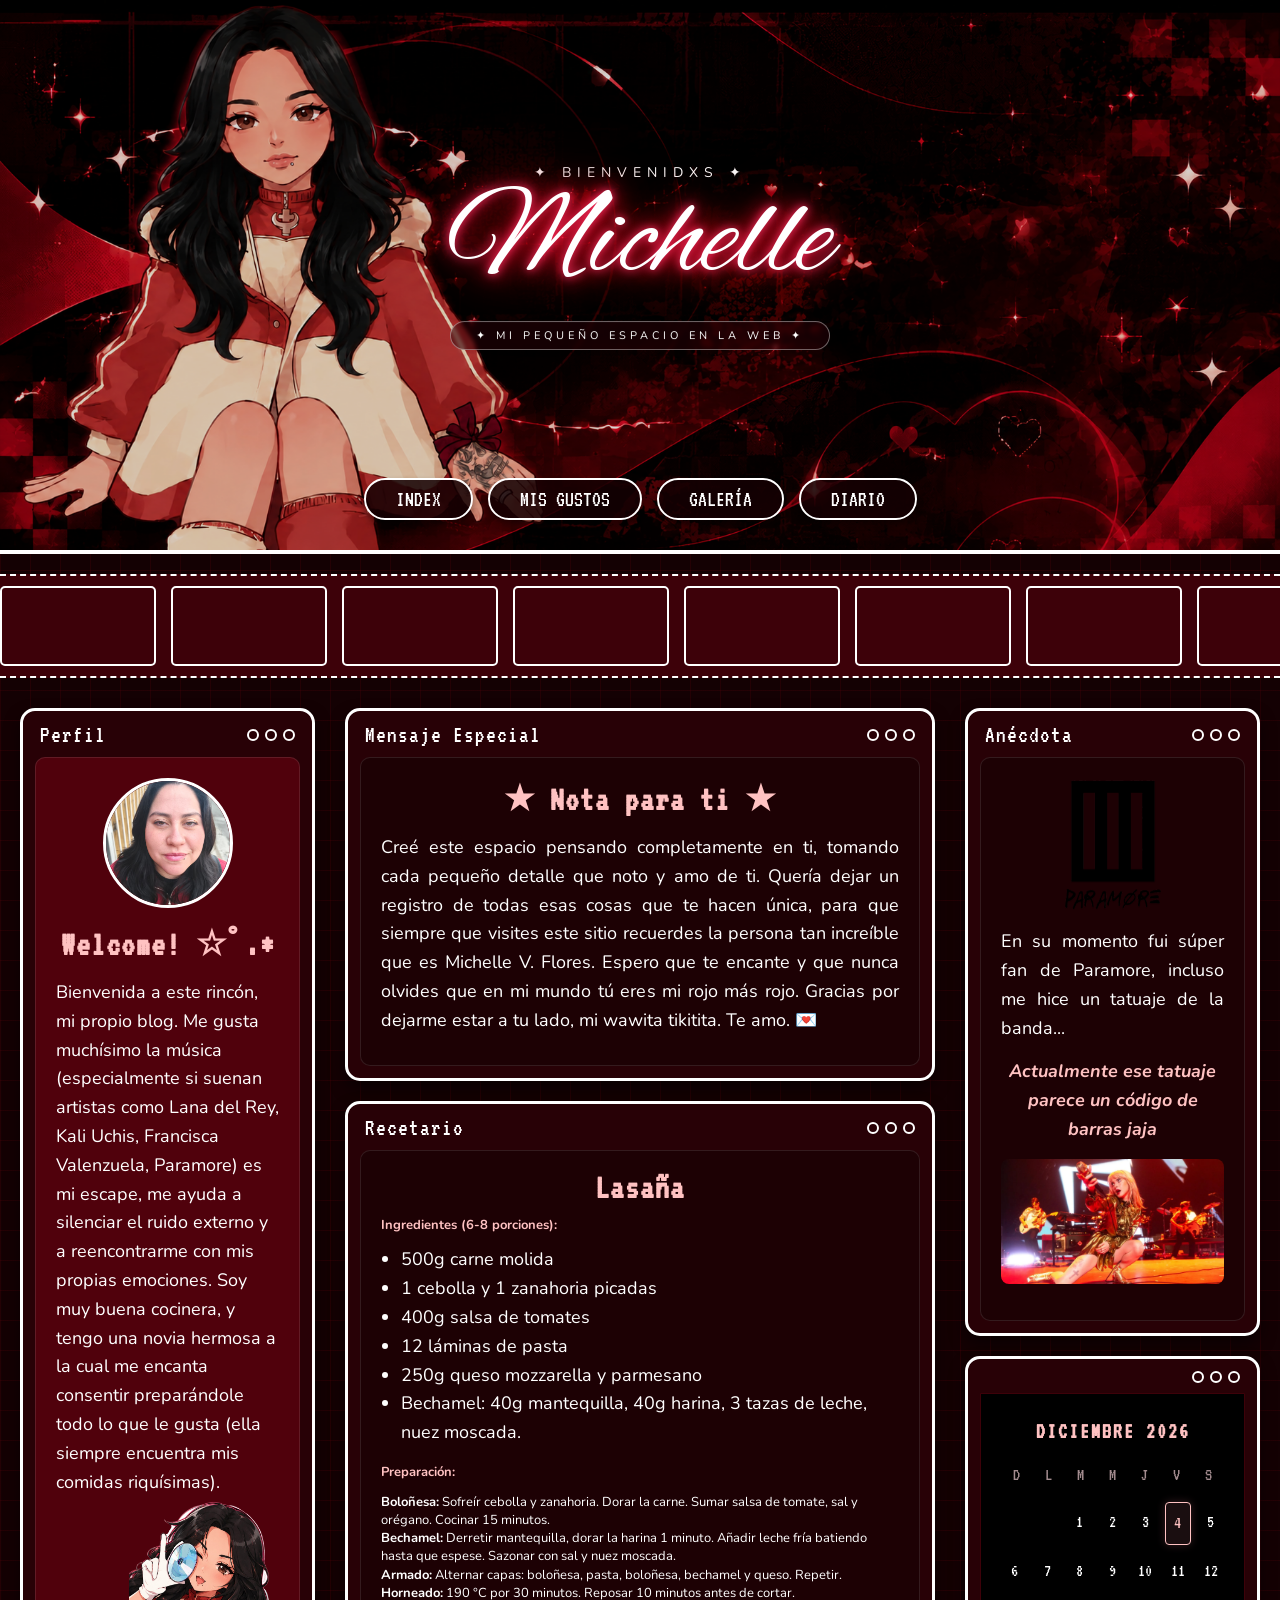
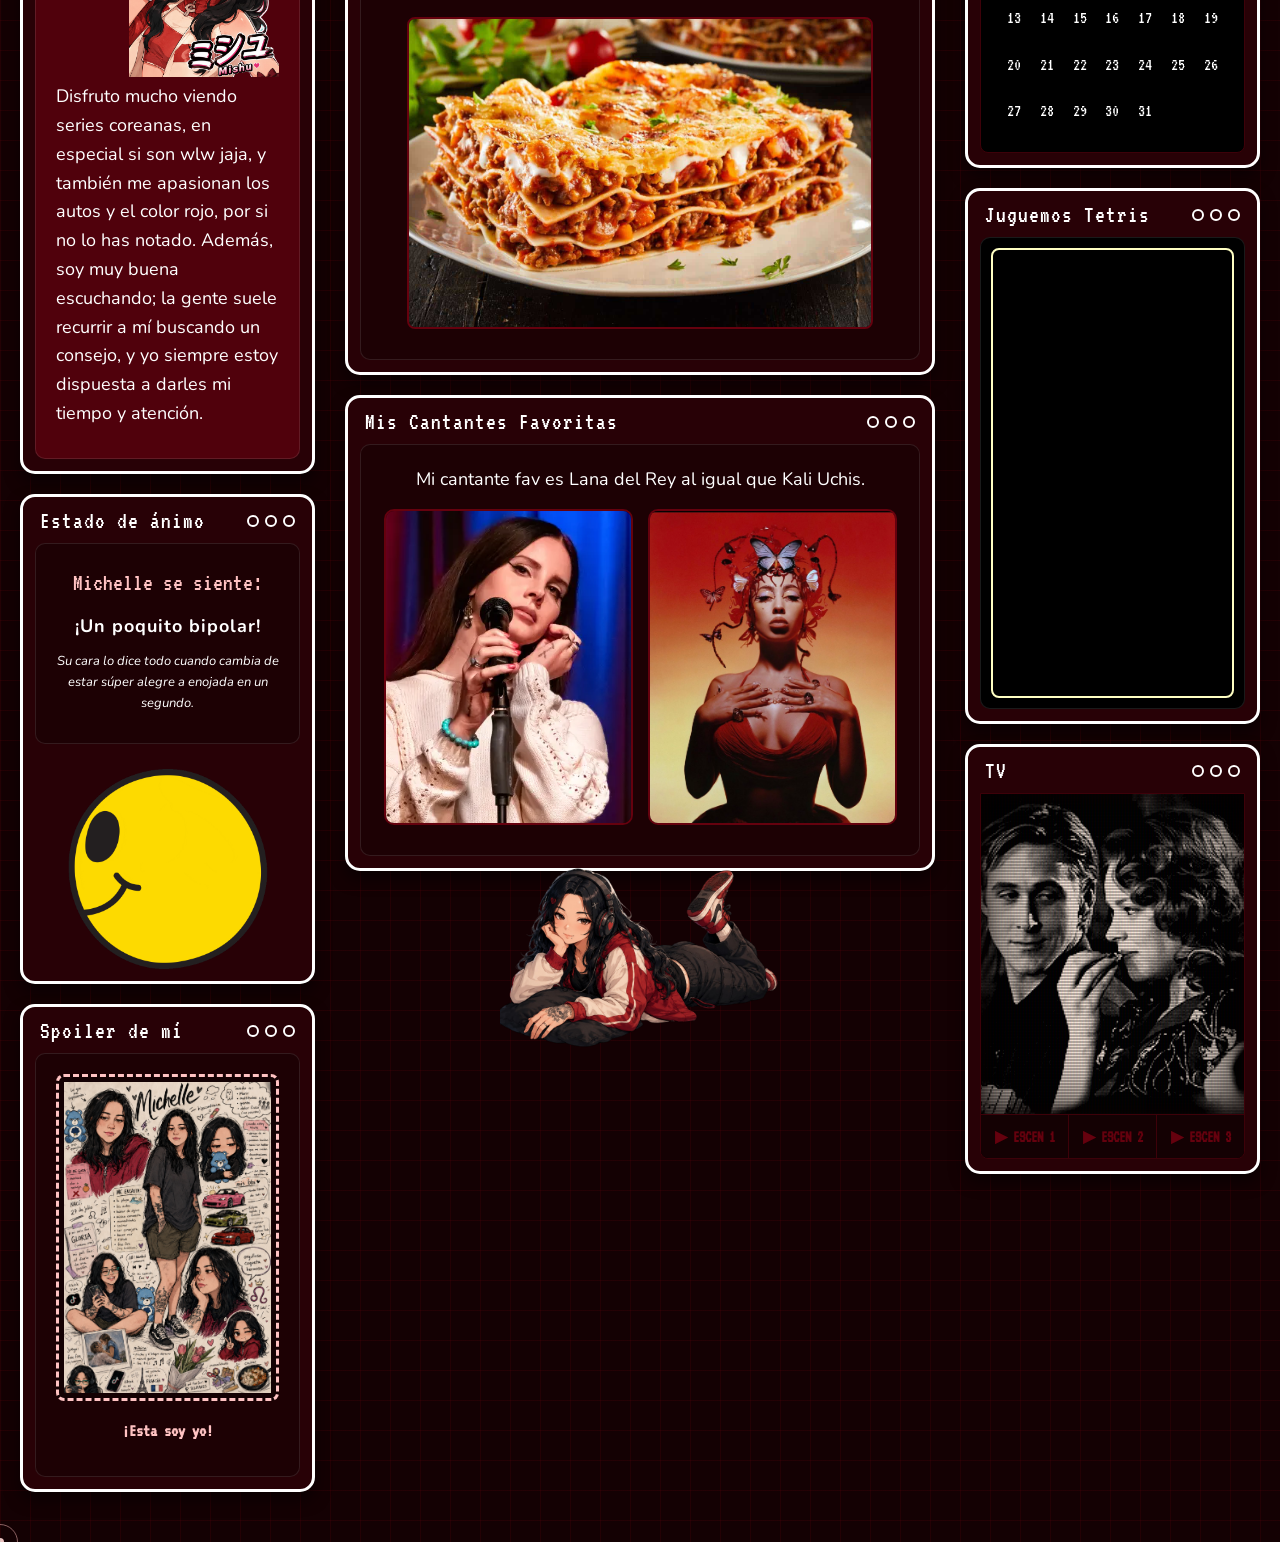
<file: index.html>
<!DOCTYPE html>
<html lang="es">
<head>
    <meta charset="UTF-8">
    <meta name="viewport" content="width=device-width, initial-scale=1.0">
    <title>My Blog Michelle</title>
    <link rel="stylesheet" href="style.css">
    <link href="https://fonts.googleapis.com/css2?family=Alex+Brush&family=VT323&family=Nunito:wght@400;700;900&family=Pixelify+Sans&display=swap" rel="stylesheet">
</head>
<body>

    <header class="site-header">
        <div class="header-banner-container">
            <img src="FOTOS/Portada 1.png" class="banner-img" alt="Portada Michelle">
            
            <div class="header-text-overlay">
                <p class="welcome-text">✦ Bienvenidxs ✦</p>
                <h1 class="sparkle-name">Michelle</h1>
                <p class="tagline">✦ MI PEQUEÑO ESPACIO EN LA WEB ✦</p>
            </div>

            <nav class="nav-buttons">
                <a href="index.html" class="tu-clase-de-boton">INDEX</a>
                <a href="gustos.html" class="tu-clase-de-boton">MIS GUSTOS</a>
                <a href="galeria.html" class="tu-clase-de-boton">GALERÍA</a>
                <a href="diario.html" class="tu-clase-de-boton">DIARIO</a>
            </nav>
        </div>
    </header>

    <div class="marquee-container">
        <div class="marquee-track">
        <video src="FOTOS/GIF/1.mp4.mp4" autoplay loop muted playsinline></video>
        <video src="FOTOS/GIF/2.mp4.mp4" autoplay loop muted playsinline></video>
        <video src="FOTOS/GIF/3.mp4.mp4" autoplay loop muted playsinline></video>
        <video src="FOTOS/GIF/4.mp4.mp4" autoplay loop muted playsinline></video>
        <video src="FOTOS/GIF/5.mp4.mp4" autoplay loop muted playsinline></video>
        <video src="FOTOS/GIF/6.mp4.mp4" autoplay loop muted playsinline></video>

        <video src="FOTOS/GIF/1.mp4.mp4" autoplay loop muted playsinline></video>
        <video src="FOTOS/GIF/2.mp4.mp4" autoplay loop muted playsinline></video>
        <video src="FOTOS/GIF/3.mp4.mp4" autoplay loop muted playsinline></video>
        <video src="FOTOS/GIF/4.mp4.mp4" autoplay loop muted playsinline></video>
        <video src="FOTOS/GIF/5.mp4.mp4" autoplay loop muted playsinline></video>
        <video src="FOTOS/GIF/6.mp4.mp4" autoplay loop muted playsinline></video>

        <video src="FOTOS/GIF/1.mp4.mp4" autoplay loop muted playsinline></video>
        <video src="FOTOS/GIF/2.mp4.mp4" autoplay loop muted playsinline></video>
        <video src="FOTOS/GIF/3.mp4.mp4" autoplay loop muted playsinline></video>
        <video src="FOTOS/GIF/4.mp4.mp4" autoplay loop muted playsinline></video>
        <video src="FOTOS/GIF/5.mp4.mp4" autoplay loop muted playsinline></video>
        <video src="FOTOS/GIF/6.mp4.mp4" autoplay loop muted playsinline></video>

        <video src="FOTOS/GIF/1.mp4.mp4" autoplay loop muted playsinline></video>
        <video src="FOTOS/GIF/2.mp4.mp4" autoplay loop muted playsinline></video>
        <video src="FOTOS/GIF/3.mp4.mp4" autoplay loop muted playsinline></video>
        <video src="FOTOS/GIF/4.mp4.mp4" autoplay loop muted playsinline></video>
        <video src="FOTOS/GIF/5.mp4.mp4" autoplay loop muted playsinline></video>
        <video src="FOTOS/GIF/6.mp4.mp4" autoplay loop muted playsinline></video>
        </div>
    </div>

    <div class="main-layout">
        
        <aside class="left-column">
            <div class="retro-window">
                <div class="window-top">
                    <span class="window-title">Perfil</span>
                    <div class="dots"><span></span><span></span><span></span></div>
                </div>
                <div class="inner-box profile-body">
                    <img src="FOTOS/Poses personaje/circulo.jfif" alt="Icono" class="profile-icon">
                    <h2>Welcome! ☆ﾟ.*</h2>
                    <p class="profile-text">Bienvenida a este rincón, mi propio blog. Me gusta muchísimo la música (especialmente si suenan artistas como Lana del Rey, Kali Uchis, Francisca Valenzuela, Paramore) es mi escape, me ayuda a silenciar el ruido externo y a reencontrarme con mis propias emociones. Soy muy buena cocinera, y tengo una novia hermosa a la cual me encanta consentir preparándole todo lo que le gusta (ella siempre encuentra mis comidas riquísimas).
    
                    <img src="FOTOS/Poses personaje/oni2.png" class="oni-flotante" alt="Decoración Oni Corner">

                    Disfruto mucho viendo series coreanas, en especial si son wlw jaja, y también me apasionan los autos y el color rojo, por si no lo has notado. Además, soy muy buena escuchando; la gente suele recurrir a mí buscando un consejo, y yo siempre estoy dispuesta a darles mi tiempo y atención.
                    </p>
                </div>
                
            </div>
            
            <div class="retro-window mt-20">
                <div class="window-top">
                    <span class="window-title">Estado de ánimo</span>
                    <div class="dots"><span></span><span></span><span></span></div>
                </div>
                <div class="inner-box text-center">
                    <p style="font-family: 'VT323', monospace; font-size: 24px; color: var(--text-pink);">Michelle se siente:</p>
                    <p style="font-weight: bold; font-size: 18px; margin: 10px 0; letter-spacing: 1px;">¡Un poquito bipolar!</p>
                    <p style="font-size: 13px; font-style: italic;">Su cara lo dice todo cuando cambia de estar súper alegre a enojada en un segundo.</p>
                </div>
                <img src="FOTOS/GIF/bipolar.gif" class="mood-bipolar-image" alt="Decoración Bipolar">
            </div>
            <div class="retro-window mt-20">
                <div class="window-top">
                    <span class="window-title">Spoiler de mí</span>
                    <div class="dots"><span></span><span></span><span></span></div>
                </div>
                <div class="inner-box text-center">
                    <img src="FOTOS/Decoracion/yo soy michi.png" alt="Spoiler de mi" style="width: 100%; border-radius: 8px; border: 3px dashed var(--text-pink); padding: 5px; background-color: var(--bg-darkest);">
                    <p style="color: var(--text-pink); font-size: 13px; margin-top: 10px; font-weight: bold; font-family: 'VT323', monospace; font-size: 18px;">¡Esta soy yo! </p>
                </div>
            </div>
        </aside>

        <main class="center-column">
            <div class="retro-window">
                <div class="window-top">
                    <span class="window-title">Mensaje Especial</span>
                    <div class="dots"><span></span><span></span><span></span></div>
                </div>
                <div class="inner-box text-justify">
                    <h2 style="text-align: center;">★ Nota para ti ★</h2>
                    <p>Creé este espacio pensando completamente en ti, tomando cada pequeño detalle que noto y amo de ti. Quería dejar un registro de todas esas cosas que te hacen única, para que siempre que visites este sitio recuerdes la persona tan increíble que es Michelle V. Flores. Espero que te encante y que nunca olvides que en mi mundo tú eres mi rojo más rojo. Gracias por dejarme estar a tu lado, mi wawita tikitita. Te amo. 💌</p>
                </div>
            </div>

            <div class="retro-window mt-20">
                <div class="window-top">
                    <span class="window-title">Recetario</span>
                    <div class="dots"><span></span><span></span><span></span></div>
                </div>
                <div class="inner-box" style="text-align: left;">
                    <h2 style="margin-bottom: 10px; text-align: center;">Lasaña</h2>
                    
                    <p style="font-size: 13px; color: var(--text-pink); margin-bottom: 10px; font-weight: bold;">
                        Ingredientes (6-8 porciones):
                    </p>
                    <ul style="font-size: 13px; margin-left: 20px; margin-bottom: 15px; color: #fff;">
                        <li>500g carne molida</li>
                        <li>1 cebolla y 1 zanahoria picadas</li>
                        <li>400g salsa de tomates</li>
                        <li>12 láminas de pasta</li>
                        <li>250g queso mozzarella y parmesano</li>
                        <li>Bechamel: 40g mantequilla, 40g harina, 3 tazas de leche, nuez moscada.</li>
                    </ul>

                    <p style="font-size: 13px; color: var(--text-pink); margin-bottom: 10px; font-weight: bold;">
                        Preparación:
                    </p>
                    <p style="font-size: 13px; margin-bottom: 15px; line-height: 1.4;">
                        <b>Boloñesa:</b> Sofreír cebolla y zanahoria. Dorar la carne. Sumar salsa de tomate, sal y orégano. Cocinar 15 minutos.<br>
                        <b>Bechamel:</b> Derretir mantequilla, dorar la harina 1 minuto. Añadir leche fría batiendo hasta que espese. Sazonar con sal y nuez moscada.<br>
                        <b>Armado:</b> Alternar capas: boloñesa, pasta, boloñesa, bechamel y queso. Repetir.<br>
                        <b>Horneado:</b> 190 °C por 30 minutos. Reposar 10 minutos antes de cortar.
                    </p>

                    <img src="FOTOS/Decoracion/lasaña.jpg" alt="Lasaña de Michelle" style="width: 90%; max-width: 480px; display: block; margin: 15px auto 0; border-radius: 8px; border: 2px solid var(--highlights);">
                </div>
            </div>

            <div class="retro-window mt-20">
                <div class="window-top">
                    <span class="window-title">Mis Cantantes Favoritas</span>
                    <div class="dots"><span></span><span></span><span></span></div>
                </div>
                <div class="inner-box">
                    <p style="margin-bottom: 15px; text-align: center;">Mi cantante fav es Lana del Rey al igual que Kali Uchis.</p>
                    <div class="singers-gallery">
                        <img src="FOTOS/Cantantes/lanita.webp" alt="Lana Del Rey">
                        <img src="FOTOS/Cantantes/kali uchis.jpeg" alt="Kali Uchis">
                    </div>
                </div>
            </div>
            
            <div style="text-align: center; margin-top: -10px; position: relative; z-index: 10;">
                <img src="FOTOS/Poses personaje/acostada1.png" alt="Decoración" style="width: 280px;">
            </div>
        </main>

        <aside class="right-column">
            <div class="retro-window">
                <div class="window-top">
                    <span class="window-title">Anécdota</span>
                    <div class="dots"><span></span><span></span><span></span></div>
                </div>
                <div class="inner-box text-center">
                    <img src="FOTOS/Cantantes/logo paramore.png" alt="Paramore Logo" style="width: 100px; margin-bottom: 10px;">
                    <p class="text-justify">En su momento fui súper fan de Paramore, incluso me hice un tatuaje de la banda...</p>
                    <p style="color: var(--text-pink); font-style: italic; margin: 15px 0; font-weight: bold;">Actualmente ese tatuaje parece un código de barras jaja</p>
                    <img src="FOTOS/Cantantes/paramore banda.webp" alt="Paramore Banda" style="width: 100%; border-radius: 8px;">
                </div>
            </div>

            <div class="retro-window mt-20">
    <div class="window-top">
        <span class="window-title"></span>
        <div class="dots"><span></span><span></span><span></span></div>
    </div>
    
    <div class="inner-box" style="padding: 20px; background: #000; border-radius: 0 0 8px 8px; border: 1px solid #3D0109; font-family: 'VT323', monospace;">
        
        <div class="calendar-container" style="display: grid; grid-template-rows: auto auto 1fr; gap: 12px;">
            
            <div id="calHeader" style="text-align: center; color: var(--text-pink, #ff8da1); font-size: 22px; font-weight: bold; letter-spacing: 2px;">
                MES AÑO
            </div>
            
            <div style="display: grid; grid-template-columns: repeat(7, 1fr); text-align: center; color: #a38c8f; font-size: 16px;">
                <span>D</span><span>L</span><span>M</span><span>M</span><span>J</span><span>V</span><span>S</span>
            </div>
            
            <div id="calDaysGrid" class="cal-days-grid" style="display: grid; grid-template-columns: repeat(7, 1fr); gap: 6px; text-align: center; color: #fff; font-size: 16px;">
                </div>
            
        </div>
    </div>
</div>

<style>
    .cal-day-cell {
        padding: 6px 0;
        cursor: pointer;
        transition: all 0.2s ease;
        border-radius: 4px;
    }

    /* Efecto al pasar el mouse */
    .cal-day-cell:hover {
        background: rgba(101, 1, 14, 0.6);
        color: #ff8da1;
        box-shadow: inset 0 0 5px rgba(255, 141, 161, 0.3);
    }

    /* Día actual */
    .cal-current-day {
        background: rgba(255, 141, 161, 0.1);
        border: 1px solid var(--text-pink, #ff8da1);
        box-shadow: 0 0 8px rgba(255, 141, 161, 0.2);
        color: var(--text-pink, #ff8da1);
    }

    /* Días vacíos (mes anterior/siguiente) */
    .cal-day-cell.dimmed {
        pointer-events: none;
    }
</style>

<script>
    (function() {
        const calHeader = document.getElementById('calHeader');
        const calDaysGrid = document.getElementById('calDaysGrid');
        
        const date = new Date();
        const months = ["ENERO", "FEBRERO", "MARZO", "ABRIL", "MAYO", "JUNIO", "JULIO", "AGOSTO", "SEPTIEMBRE", "OCTUBRE", "NOVIEMBRE", "DICIEMBRE"];
        
        const year = date.getFullYear();
        const month = date.getMonth();
        const currentDay = date.getDate();
        
        calHeader.innerText = `${months[month]} ${year}`;
        
        const firstDay = new Date(year, month, 1).getDay(); 
        const lastDate = new Date(year, month + 1, 0).getDate();
        
        let cells = [];
        
        // Espacios vacíos
        for (let i = 0; i < firstDay; i++) {
            cells.push('<div class="cal-day-cell dimmed"></div>');
        }
        
        // Días del mes
        for (let i = 1; i <= lastDate; i++) {
            let classes = "cal-day-cell";
            if (i === currentDay) classes += " cal-current-day";
            cells.push(`<div class="${classes}" title="${i} de ${months[month]}">${i}</div>`);
        }
        
        calDaysGrid.innerHTML = cells.join('');
    })();
</script>
            
            <div class="retro-window mt-20">
                <div class="window-top">
                    <span class="window-title">Juguemos Tetris</span>
                    <div class="dots"><span></span><span></span><span></span></div>
                </div>
                <div class="inner-box" style="padding: 10px; display: flex; flex-direction: column; align-items: center; background: #000;">
                    
                    <iframe src="https://chvin.github.io/react-tetris/" width="100%" height="450px" style="border: 2px solid var(--text-pink); border-radius: 8px; filter: grayscale(100%) sepia(100%) hue-rotate(320deg) saturate(200%) contrast(1.2);" scrolling="no"></iframe>
                </div>   
            </div>
            
             <div class="retro-window mt-20">
                <div class="window-top">
                    <span class="window-title">TV</span>
                    <div class="dots"><span></span><span></span><span></span></div>
                </div>
                <div class="inner-box" style="padding: 0; background: #0a0001; display: flex; flex-direction: column; border: 1px solid #3D0109; border-radius: 0 0 8px 8px; overflow: hidden;">
                    
                    <div class="tv-screen" style="position: relative; width: 100%; height: 320px; background: #000; overflow: hidden;">
                        
                        <img id="diaryGif" src="FOTOS\GIF\diary.gif" 
                             style="width: 100%; height: 100%; object-fit: cover; filter: contrast(1.1) brightness(0.85) sepia(0.3) hue-rotate(-15deg);">
                        
                        <div style="position: absolute; top: 0; left: 0; width: 100%; height: 100%; pointer-events: none; 
                                    background: linear-gradient(rgba(18, 16, 16, 0) 50%, rgba(0, 0, 0, 0.25) 50%), linear-gradient(90deg, rgba(255, 0, 0, 0.06), rgba(0, 255, 0, 0.02), rgba(0, 0, 255, 0.06)); 
                                    background-size: 100% 3px, 3px 100%; 
                                    box-shadow: inset 0 0 70px rgba(0,0,0,0.9), inset 0 0 20px rgba(20, 1, 3, 0.8);">
                        </div>
                    </div>
                    
                    <div style="display: flex; background: #140103; width: 100%; border-top: 1px solid #3D0109;">
                            
                            <button onclick="document.getElementById('diaryGif').src='FOTOS/GIF/diary.gif'" 
                                    style="flex: 1; background: transparent; border: none; border-right: 1px solid #3D0109; color: #65010E; padding: 12px 0; font-family: 'VT323', monospace; cursor: pointer; font-size: 16px; font-weight: bold; transition: 0.3s;"
                                    onmouseover="this.style.background='#280106'; this.style.color='#fff'; this.style.textShadow='0 0 8px #65010E';" 
                                    onmouseout="this.style.background='transparent'; this.style.color='#65010E'; this.style.textShadow='none';">
                                ▶ ESCEN 1
                            </button>
                                    
                            <button onclick="document.getElementById('diaryGif').src='FOTOS/GIF/diary 3.gif'" 
                                    style="flex: 1; background: transparent; border: none; border-right: 1px solid #3D0109; color: #65010E; padding: 12px 0; font-family: 'VT323', monospace; cursor: pointer; font-size: 16px; font-weight: bold; transition: 0.3s;"
                                    onmouseover="this.style.background='#280106'; this.style.color='#fff'; this.style.textShadow='0 0 8px #65010E';" 
                                    onmouseout="this.style.background='transparent'; this.style.color='#65010E'; this.style.textShadow='none';">
                                ▶ ESCEN 2
                            </button>
                                    
                            <button onclick="document.getElementById('diaryGif').src='FOTOS/GIF/diary3.gif'" 
                                    style="flex: 1; background: transparent; border: none; color: #65010E; padding: 12px 0; font-family: 'VT323', monospace; cursor: pointer; font-size: 16px; font-weight: bold; transition: 0.3s;"
                                    onmouseover="this.style.background='#280106'; this.style.color='#fff'; this.style.textShadow='0 0 8px #65010E';" 
                                    onmouseout="this.style.background='transparent'; this.style.color='#65010E'; this.style.textShadow='none';">
                                ▶ ESCEN 3
                            </button>
                            
                        </div>
                        
                    </div>
                </div>
            </div>
        </aside>
    </div>

    <script src="script.js"></script>
</body>
</html>
</file>
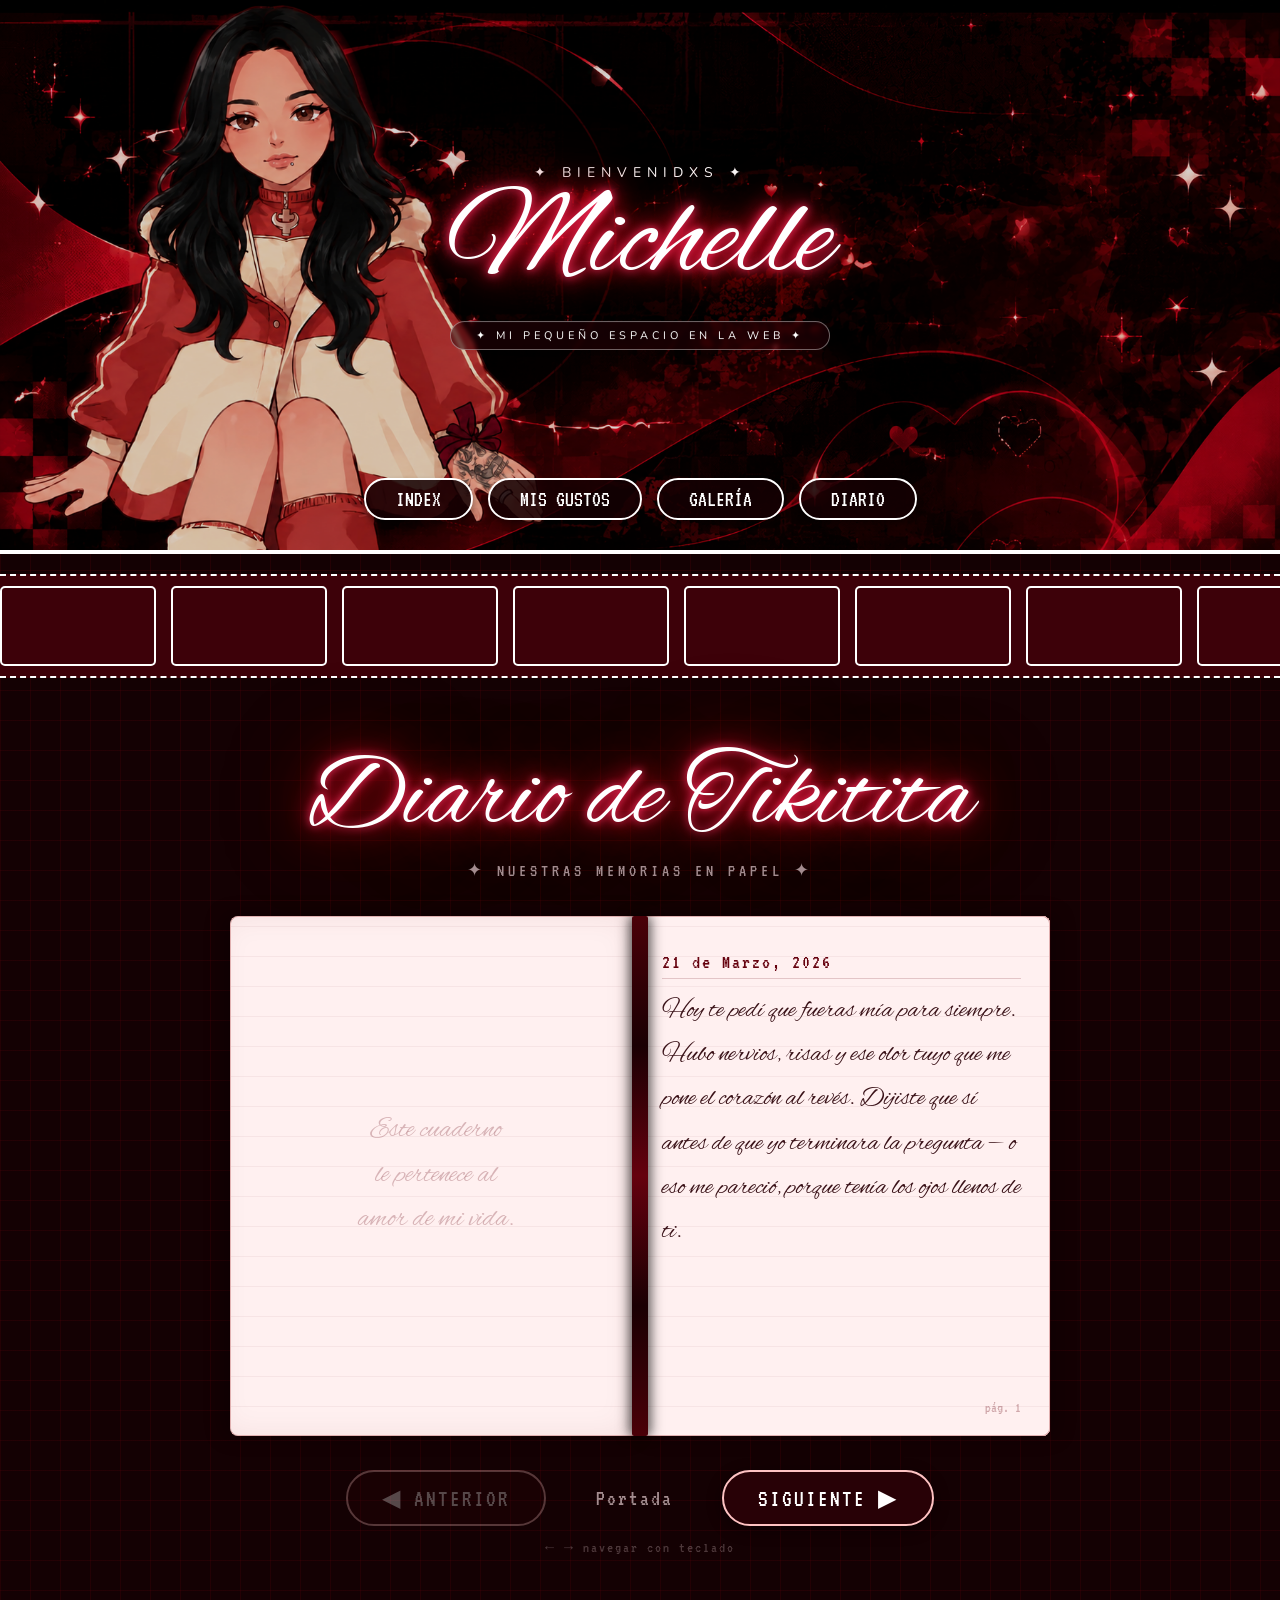
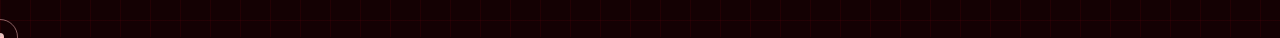
<file: diario (1).html>
<!DOCTYPE html>
<html lang="es">
<head>
    <meta charset="UTF-8">
    <meta name="viewport" content="width=device-width, initial-scale=1.0">
    <title>My Blog Michelle — Diario</title>
    <link rel="stylesheet" href="style.css">
    <link href="https://fonts.googleapis.com/css2?family=Alex+Brush&family=VT323&family=Nunito:wght@400;700;900&family=Pixelify+Sans&display=swap" rel="stylesheet">
    <style>

/* ═══════════════════════════════════════════════════════════
   DIARIO — FLIPBOOK 3D
   Arquitectura corregida:
   • El libro tiene DOS mitades fijas: izquierda y derecha.
   • Las HOJAS giran desde el centro hacia la izquierda.
   • Cada .leaf tiene .leaf-front (cara derecha visible)
     y .leaf-back (cara izquierda visible al girar).
   • Al añadir .flipped → rotateY(-180deg) desde transform-origin: left center
═══════════════════════════════════════════════════════════ */

/* ── Escena ── */
.diary-scene {
    display: flex;
    flex-direction: column;
    align-items: center;
    padding: 40px 20px 80px;
}

.diary-title-wrap {
    text-align: center;
    margin-bottom: 36px;
}

.diary-main-title {
    font-family: 'Alex Brush', cursive;
    font-size: clamp(55px, 9vw, 105px);
    color: #fff;
    font-weight: normal;
    margin: 0;
    line-height: 1;
    text-shadow:
        0 0 8px  #ff3366,
        0 0 22px #ff0033,
        0 0 50px #cc0000,
        0 0 90px #65010E;
}

.diary-tagline {
    font-family: 'VT323', monospace;
    font-size: 18px;
    color: #a38c8f;
    letter-spacing: 4px;
    margin-top: 6px;
}

/* ── Contenedor externo: da la perspectiva ── */
.book-scene {
    perspective: 2500px;
    perspective-origin: center center;
}

/* ── El libro abierto ── */
/*
   Estructura visual:
   ┌──────────────────────┬──────────────────────┐
   │   PÁGINA IZQUIERDA   │   PÁGINA DERECHA     │
   │  (reverso de hoja    │  (frente de hoja     │
   │   ya girada)         │   actual)            │
   └──────────────────────┴──────────────────────┘

   .book es el contenedor que guarda ambas mitades.
   Las .leaf (hojas) son absolutas sobre la mitad DERECHA
   y giran hacia la izquierda al recibir .flipped.
*/
.book {
    position: relative;
    width: 820px;
    height: 520px;
    transform-style: preserve-3d;
}

/* Mitad izquierda fija (fondo de la página izquierda) */
.book-left {
    position: absolute;
    left: 0; top: 0;
    width: 50%; height: 100%;
    background: #FFF0F0;
    border-radius: 8px 0 0 8px;
    border: 1px solid #e0b0b0;
    border-right: none;
    box-shadow:
        inset -10px 0 30px rgba(101,1,14,0.07),
        -6px 0 20px rgba(0,0,0,0.3);
    overflow: hidden;           /* ← solo en las mitades fijas, no en el libro */
    background-image: repeating-linear-gradient(
        transparent, transparent 29px, rgba(101,1,14,0.1) 30px
    );
    background-size: 100% 30px;
    background-position: 0 40px;
    z-index: 1;
}

/* Lo que se muestra en la página izquierda según el estado */
.book-left-content {
    width: 100%; height: 100%;
    display: flex;
    align-items: center;
    justify-content: center;
    padding: 30px 20px;
    box-sizing: border-box;
}

/* Mitad derecha fija (fondo de la página derecha) */
.book-right {
    position: absolute;
    right: 0; top: 0;
    width: 50%; height: 100%;
    background: #FFF0F0;
    border-radius: 0 8px 8px 0;
    border: 1px solid #e0b0b0;
    border-left: none;
    box-shadow:
        inset 10px 0 30px rgba(101,1,14,0.07),
        6px 0 20px rgba(0,0,0,0.3);
    overflow: hidden;
    background-image: repeating-linear-gradient(
        transparent, transparent 29px, rgba(101,1,14,0.1) 30px
    );
    background-size: 100% 30px;
    background-position: 0 40px;
    z-index: 1;
}

.book-right-content {
    width: 100%; height: 100%;
    display: flex;
    align-items: center;
    justify-content: center;
    padding: 30px 20px;
    box-sizing: border-box;
}

/* Lomo central */
.book-spine {
    position: absolute;
    left: 50%;
    top: 0;
    transform: translateX(-50%);
    width: 16px;
    height: 100%;
    background: linear-gradient(180deg,
        #4a0008 0%, #1a0003 25%,
        #65010E 50%, #1a0003 75%, #4a0008 100%
    );
    z-index: 900;
    box-shadow: -4px 0 12px rgba(0,0,0,0.5), 4px 0 12px rgba(0,0,0,0.5);
    border-radius: 2px;
}

/* ── Las hojas que giran ── */
/*
   Cada .leaf se posiciona en la mitad DERECHA del libro.
   transform-origin: left center  → gira desde el lomo.
   Al recibir .flipped → rotateY(-180deg) → pasa a la izquierda.
*/
.leaf {
    position: absolute;
    top: 0;
    left: 50%;               /* empieza en el centro (lomo) */
    width: 50%;              /* ocupa la mitad derecha */
    height: 100%;
    transform-origin: left center;
    transform-style: preserve-3d;
    transition: transform 0.9s cubic-bezier(0.645, 0.045, 0.355, 1.000);
    /* z-index se gestiona por JS */
}

.leaf.flipped {
    transform: rotateY(-180deg);
}

/* Cara delantera: visible en la mitad derecha antes de girar */
.leaf-front {
    position: absolute;
    inset: 0;
    backface-visibility: hidden;
    -webkit-backface-visibility: hidden;
    overflow: hidden;
    border-radius: 0 8px 8px 0;
    border: 1px solid #e0b0b0;
    border-left: none;
}

/* Cara trasera: visible en la mitad izquierda después de girar */
.leaf-back {
    position: absolute;
    inset: 0;
    backface-visibility: hidden;
    -webkit-backface-visibility: hidden;
    transform: rotateY(180deg);
    overflow: hidden;
    border-radius: 8px 0 0 8px;
    border: 1px solid #e0b0b0;
    border-right: none;
}

/* ── Portada ── */
.cover-face {
    background:
        radial-gradient(ellipse at 35% 35%, #5a000c 0%, #1a0003 65%),
        linear-gradient(135deg, #3D0109, #140103);
    width: 100%; height: 100%;
    display: flex;
    flex-direction: column;
    align-items: center;
    justify-content: center;
    gap: 16px;
    box-sizing: border-box;
    padding: 30px;
}

.cover-face::before {
    content: '';
    position: absolute;
    inset: 14px;
    border: 1px solid rgba(255,194,194,0.18);
    border-radius: 4px;
    pointer-events: none;
}

.cover-title {
    font-family: 'Alex Brush', cursive;
    font-size: 48px;
    color: #fff;
    text-align: center;
    line-height: 1.25;
    text-shadow: 0 0 6px #ff3366, 0 0 20px #ff0033, 0 0 45px #cc0000;
}

.cover-sub {
    font-family: 'VT323', monospace;
    font-size: 18px;
    color: #ffc2c2;
    letter-spacing: 3px;
    text-align: center;
}

.cover-line {
    width: 55%;
    height: 1px;
    background: linear-gradient(90deg, transparent, rgba(255,194,194,0.4), transparent);
}

.cover-deco {
    font-size: 32px;
    opacity: 0.8;
}

/* ── Papel de páginas interiores ── */
.paper-face {
    background: #FFF0F0;
    background-image: repeating-linear-gradient(
        transparent, transparent 29px, rgba(101,1,14,0.1) 30px
    );
    background-size: 100% 30px;
    background-position: 0 40px;
    width: 100%; height: 100%;
    box-sizing: border-box;
}

/* Cara derecha (front): contenido de página derecha */
.paper-face.right {
    display: flex;
    flex-direction: column;
    padding: 35px 28px 20px 22px;
    gap: 10px;
}

/* Cara izquierda (back): polaroid centrado */
.paper-face.left {
    display: flex;
    align-items: center;
    justify-content: center;
    padding: 25px 18px;
}

/* ── Polaroid ── */
.polaroid {
    background: #fff;
    padding: 10px 10px 34px;
    box-shadow: 4px 4px 0 #ddd, 8px 8px 0 #ccc, 0 18px 35px rgba(0,0,0,0.22);
    transform: rotate(-2.5deg);
    display: inline-block;
}

.polaroid img {
    width: 180px;
    height: 155px;
    object-fit: cover;
    display: block;
    border: 1px solid #eee;
}

.polaroid-caption {
    font-family: 'Alex Brush', cursive;
    font-size: 20px;
    color: #555;
    text-align: center;
    margin-top: 6px;
    line-height: 1.3;
}

/* ── Texto de página ── */
.page-date {
    font-family: 'VT323', monospace;
    font-size: 20px;
    color: #65010E;
    letter-spacing: 2px;
    border-bottom: 1px solid rgba(101,1,14,0.18);
    padding-bottom: 6px;
    flex-shrink: 0;
}

.page-msg {
    font-family: 'Alex Brush', cursive;
    font-size: 26px;
    color: #3a1218;
    line-height: 1.7;
    flex: 1;
}

.page-num {
    font-family: 'VT323', monospace;
    font-size: 15px;
    color: rgba(101,1,14,0.3);
    text-align: right;
    flex-shrink: 0;
}

/* ── Página izquierda inicial (contraportada / portada interior) ── */
.left-cover-content {
    display: flex;
    flex-direction: column;
    align-items: center;
    justify-content: center;
    height: 100%;
    gap: 12px;
}

.left-cover-text {
    font-family: 'Alex Brush', cursive;
    font-size: 28px;
    color: rgba(101,1,14,0.25);
    text-align: center;
    line-height: 1.6;
}

/* ── Controles ── */
.book-controls {
    display: flex;
    align-items: center;
    gap: 28px;
    margin-top: 34px;
}

.flip-btn {
    background: #280106;
    color: #fff;
    border: 2px solid #ffc2c2;
    border-radius: 40px;
    padding: 12px 34px;
    font-family: 'VT323', monospace;
    font-size: 24px;
    letter-spacing: 2px;
    cursor: pointer;
    transition: all 0.22s ease;
    box-shadow: 0 4px 15px rgba(0,0,0,0.4);
}

.flip-btn:hover:not(:disabled) {
    background: #65010E;
    box-shadow: 0 0 22px rgba(255,0,51,0.45);
    transform: translateY(-2px);
}

.flip-btn:disabled {
    opacity: 0.28;
    cursor: default;
    transform: none;
    box-shadow: none;
}

.page-indicator {
    font-family: 'VT323', monospace;
    font-size: 22px;
    color: #a38c8f;
    letter-spacing: 2px;
    min-width: 120px;
    text-align: center;
}

.kb-hint {
    margin-top: 14px;
    font-family: 'VT323', monospace;
    font-size: 15px;
    color: rgba(163,140,143,0.4);
    letter-spacing: 2px;
    text-align: center;
}

/* ── Responsive ── */
@media (max-width: 900px) {
    .book { width: 96vw; height: calc(96vw * 0.63); }
    .polaroid img { width: 120px; height: 105px; }
    .cover-title { font-size: 32px; }
    .page-msg { font-size: 20px; }
    .flip-btn { padding: 10px 22px; font-size: 20px; }
}

@media (max-width: 540px) {
    .book { height: calc(96vw * 0.75); }
    .cover-title { font-size: 24px; }
    .page-msg { font-size: 16px; }
    .page-date { font-size: 16px; }
    .paper-face.right { padding: 22px 14px 14px 16px; }
}
    </style>
</head>
<body>

<!-- HEADER -->
<header class="site-header">
    <div class="header-banner-container">
        <img src="FOTOS/Portada 1.png" class="banner-img" alt="Portada Michelle">
        <div class="header-text-overlay">
            <p class="welcome-text">✦ Bienvenidxs ✦</p>
            <h1 class="sparkle-name">Michelle</h1>
            <p class="tagline">✦ MI PEQUEÑO ESPACIO EN LA WEB ✦</p>
        </div>
        <nav class="nav-buttons">
            <a href="index.html">INDEX</a>
            <a href="gustos.html">MIS GUSTOS</a>
            <a href="galeria.html">GALERÍA</a>
            <a href="diario.html">DIARIO</a>
        </nav>
    </div>
</header>

<!-- MARQUEE -->
<div class="marquee-container">
    <div class="marquee-track">
        <video src="FOTOS/GIF/1.mp4.mp4" autoplay loop muted playsinline></video>
        <video src="FOTOS/GIF/2.mp4.mp4" autoplay loop muted playsinline></video>
        <video src="FOTOS/GIF/3.mp4.mp4" autoplay loop muted playsinline></video>
        <video src="FOTOS/GIF/4.mp4.mp4" autoplay loop muted playsinline></video>
        <video src="FOTOS/GIF/5.mp4.mp4" autoplay loop muted playsinline></video>
        <video src="FOTOS/GIF/6.mp4.mp4" autoplay loop muted playsinline></video>
        <video src="FOTOS/GIF/1.mp4.mp4" autoplay loop muted playsinline></video>
        <video src="FOTOS/GIF/2.mp4.mp4" autoplay loop muted playsinline></video>
        <video src="FOTOS/GIF/3.mp4.mp4" autoplay loop muted playsinline></video>
        <video src="FOTOS/GIF/4.mp4.mp4" autoplay loop muted playsinline></video>
        <video src="FOTOS/GIF/5.mp4.mp4" autoplay loop muted playsinline></video>
        <video src="FOTOS/GIF/6.mp4.mp4" autoplay loop muted playsinline></video>
    </div>
</div>

<!-- SECCIÓN DIARIO -->
<section class="diary-scene">

    <div class="diary-title-wrap">
        <h2 class="diary-main-title">Diario de Tikitita</h2>
        <p class="diary-tagline">✦ NUESTRAS MEMORIAS EN PAPEL ✦</p>
    </div>

    <!-- La perspectiva vive AQUÍ, fuera del libro -->
    <div class="book-scene">
        <div class="book" id="book">

            <!-- Fondo fijo izquierdo (siempre visible) -->
            <div class="book-left">
                <div class="book-left-content" id="leftContent">
                    <!-- JS lo rellena según la página actual -->
                    <div class="left-cover-content">
                        <div class="left-cover-text">
                            Este cuaderno<br>le pertenece al<br>amor de mi vida.
                        </div>
                    </div>
                </div>
            </div>

            <!-- Fondo fijo derecho (siempre visible) -->
            <div class="book-right">
                <div class="book-right-content" id="rightContent">
                    <!-- JS lo rellena según la página actual -->
                    <div class="cover-face">
                        <div class="cover-deco">♡</div>
                        <div class="cover-line"></div>
                        <div class="cover-title">Diario de<br>Tikitita</div>
                        <div class="cover-line"></div>
                        <div class="cover-sub">M &amp; A · 2026 — ∞</div>
                        <div class="cover-deco">✦</div>
                    </div>
                </div>
            </div>

            <!-- Lomo -->
            <div class="book-spine"></div>

            <!--
            ╔══════════════════════════════════════════════════════════╗
            ║  HOJAS QUE GIRAN  (.leaf)                               ║
            ║                                                          ║
            ║  Cada .leaf representa UNA hoja física del libro.       ║
            ║  • .leaf-front  →  cara que se ve a la DERECHA          ║
            ║                    antes de girar la hoja.              ║
            ║  • .leaf-back   →  cara que se ve a la IZQUIERDA        ║
            ║                    después de girar la hoja.            ║
            ║                                                          ║
            ║  Al pasar la página N, la hoja N gira (-180deg)         ║
            ║  y su .leaf-back queda visible en la mitad izquierda.   ║
            ╚══════════════════════════════════════════════════════════╝

            PARA AÑADIR MÁS PÁGINAS:
            1. Copia un bloque <div class="leaf"> completo.
            2. Pégalo justo antes del cierre </div><!--/book-->.
            3. Actualiza la foto en .leaf-back (la polaroid).
            4. Actualiza el texto en .leaf-front.
            5. El JS cuenta las hojas automáticamente.
            -->

            <!-- HOJA 1 -->
            <div class="leaf" id="leaf-0">
                <!-- Cara derecha antes de girar: texto pág 1 -->
                <div class="leaf-front">
                    <div class="paper-face right">
                        <div class="page-date">21 de Marzo, 2026</div>
                        <p class="page-msg">
                            Hoy te pedí que fueras mía para siempre.
                            Hubo nervios, risas y ese olor tuyo que
                            me pone el corazón al revés.
                            Dijiste que sí antes de que yo terminara
                            la pregunta — o eso me pareció, porque
                            tenía los ojos llenos de ti.
                        </p>
                        <div class="page-num">pág. 1</div>
                    </div>
                </div>
                <!-- Cara izquierda después de girar: polaroid pág 1 -->
                <div class="leaf-back">
                    <div class="paper-face left">
                        <div class="polaroid">
                            <img src="FOTOS/US/11.jfif" alt="Formalización">
                            <div class="polaroid-caption">Formalización<br>21·03·2026</div>
                        </div>
                    </div>
                </div>
            </div>
            <!-- /HOJA 1 -->

            <!-- HOJA 2 -->
            <div class="leaf" id="leaf-1">
                <div class="leaf-front">
                    <div class="paper-face right">
                        <div class="page-date">Un día de verano</div>
                        <p class="page-msg">
                            La playa siempre fue tu lugar favorito.
                            Te vi correr hacia el agua antes de que
                            yo me sacara las zapatillas.
                            En ese momento supe que quería seguirte
                            a todos los mares del mundo.
                        </p>
                        <div class="page-num">pág. 2</div>
                    </div>
                </div>
                <div class="leaf-back">
                    <div class="paper-face left">
                        <div class="polaroid">
                            <img src="FOTOS/US/9.jfif" alt="Foto playa">
                            <div class="polaroid-caption">Foto playa</div>
                        </div>
                    </div>
                </div>
            </div>
            <!-- /HOJA 2 -->

            <!-- HOJA 3 -->
            <div class="leaf" id="leaf-2">
                <div class="leaf-front">
                    <div class="paper-face right">
                        <div class="page-date">La primera noche</div>
                        <p class="page-msg">
                            Dormiste con la cabeza en mi hombro.
                            Yo no me moví en toda la noche
                            para no despertarte.
                            Me dolió el brazo cuatro días.
                            Valió cada segundo.
                        </p>
                        <div class="page-num">pág. 3</div>
                    </div>
                </div>
                <div class="leaf-back">
                    <div class="paper-face left">
                        <div class="polaroid">
                            <img src="FOTOS/US/23.jfif" alt="Primera noche juntas">
                            <div class="polaroid-caption">Primera noche<br>juntas</div>
                        </div>
                    </div>
                </div>
            </div>
            <!-- /HOJA 3 -->

            <!-- HOJA 4 -->
            <div class="leaf" id="leaf-3">
                <div class="leaf-front">
                    <div class="paper-face right">
                        <div class="page-date">Cualquier martes</div>
                        <p class="page-msg">
                            Los besitos en el cachete que me das
                            sin motivo son los que más guardo.
                            No necesitan ocasión especial
                            para hacerme el mejor día de mi vida.
                        </p>
                        <div class="page-num">pág. 4</div>
                    </div>
                </div>
                <div class="leaf-back">
                    <div class="paper-face left">
                        <div class="polaroid">
                            <img src="FOTOS/US/2.jfif" alt="Besito en el cachete">
                            <div class="polaroid-caption">besito en el<br>cachete ♡</div>
                        </div>
                    </div>
                </div>
            </div>
            <!-- /HOJA 4 -->

            <!-- HOJA 5 -->
            <div class="leaf" id="leaf-4">
                <div class="leaf-front">
                    <div class="paper-face right">
                        <div class="page-date">Viernes de fritura</div>
                        <p class="page-msg">
                            Juramos que solo íbamos a comer rápido.
                            Terminamos hablando hasta que cerró el local.
                            Contigo no existe el "solo un ratito".
                        </p>
                        <div class="page-num">pág. 5</div>
                    </div>
                </div>
                <div class="leaf-back">
                    <div class="paper-face left">
                        <div class="polaroid">
                            <img src="FOTOS/US/17.jfif" alt="Noche de frifrayers">
                            <div class="polaroid-caption">Noche de<br>frifrayers</div>
                        </div>
                    </div>
                </div>
            </div>
            <!-- /HOJA 5 -->

            <!-- HOJA 6 -->
            <div class="leaf" id="leaf-5">
                <div class="leaf-front">
                    <div class="paper-face right">
                        <div class="page-date">El segundo encuentro</div>
                        <p class="page-msg">
                            La primera vez tuve miedo de que fuera
                            casualidad. La segunda supe que no.
                            Llegaste y ya sentí que habías llegado
                            para quedarte.
                        </p>
                        <div class="page-num">pág. 6</div>
                    </div>
                </div>
                <div class="leaf-back">
                    <div class="paper-face left">
                        <div class="polaroid">
                            <img src="FOTOS/US/24.jfif" alt="2do encuentro">
                            <div class="polaroid-caption">2do encuentro ♡</div>
                        </div>
                    </div>
                </div>
            </div>
            <!-- /HOJA 6 -->

            <!-- HOJA 7 -->
            <div class="leaf" id="leaf-6">
                <div class="leaf-front">
                    <div class="paper-face right">
                        <div class="page-date">Meiggs, un día cualquiera</div>
                        <p class="page-msg">
                            "Vamo a Meiggs miamor" dijiste.
                            Fuimos y volvimos sin comprar nada,
                            pero con horas de risa encima.
                            Ese es nuestro superpoder.
                        </p>
                        <div class="page-num">pág. 7</div>
                    </div>
                </div>
                <div class="leaf-back">
                    <div class="paper-face left">
                        <div class="polaroid">
                            <img src="FOTOS/US/16.jfif" alt="Vamo a meiggs">
                            <div class="polaroid-caption">Vamo a meiggs<br>miamor ♡</div>
                        </div>
                    </div>
                </div>
            </div>
            <!-- /HOJA 7 -->

            <!-- HOJA 8 -->
            <div class="leaf" id="leaf-7">
                <div class="leaf-front">
                    <div class="paper-face right">
                        <div class="page-date">Divas por siempre</div>
                        <p class="page-msg">
                            Salimos y las dos sabíamos que
                            éramos las más lindas del lugar.
                            No lo dijimos. No fue necesario.
                            Las miradas ya lo decían todo.
                        </p>
                        <div class="page-num">pág. 8</div>
                    </div>
                </div>
                <div class="leaf-back">
                    <div class="paper-face left">
                        <div class="polaroid">
                            <img src="FOTOS/US/21.jfif" alt="Divas">
                            <div class="polaroid-caption">Divas 👑</div>
                        </div>
                    </div>
                </div>
            </div>
            <!-- /HOJA 8 -->

        </div><!-- /#book -->
    </div><!-- /.book-scene -->

    <!-- CONTROLES -->
    <div class="book-controls">
        <button class="flip-btn" id="prevBtn" disabled>◀ ANTERIOR</button>
        <span class="page-indicator" id="indicator">Portada</span>
        <button class="flip-btn" id="nextBtn">SIGUIENTE ▶</button>
    </div>
    <p class="kb-hint">← → navegar con teclado</p>

</section>

<script>
/* ============================================================
   FLIPBOOK ENGINE — arquitectura de hojas que giran
   desde el centro hacia la izquierda.

   Estado: currentLeaf = índice de la última hoja girada.
   -1  → ninguna hoja girada (portada visible)
    0  → hoja 0 girada (página 1 visible a la izquierda,
          cara front de hoja 1 visible a la derecha)
   N-1 → todas las hojas giradas (fin del libro)
============================================================ */

const leaves    = Array.from(document.querySelectorAll('.leaf'));
const prevBtn   = document.getElementById('prevBtn');
const nextBtn   = document.getElementById('nextBtn');
const indicator = document.getElementById('indicator');
const N         = leaves.length;

let current = -1;   /* -1 = portada */

/* ---- Datos de cada spread (par de páginas abiertas) ----
   spread[i] describe qué se ve cuando current === i - 1
   (es decir, después de girar i hojas).

   LEFT  → contenido de la mitad izquierda
   RIGHT → contenido de la mitad derecha

   spread[-1] = portada: left = guardia, right = portada
   spread[0]  = hoja 0 girada: left = back hoja 0, right = front hoja 1
   spread[N-1]= todas giradas: left = back hoja N-1, right = contraportada
*/

/* Contenido de la página izquierda estática cuando no hay hoja girada */
const LEFT_COVER_HTML = `
    <div class="left-cover-content">
        <div class="left-cover-text">
            Este cuaderno<br>le pertenece al<br>amor de mi vida.
        </div>
    </div>`;

/* Portada (lado derecho inicial) */
const RIGHT_COVER_HTML = `
    <div class="cover-face">
        <div class="cover-deco">♡</div>
        <div class="cover-line"></div>
        <div class="cover-title">Diario de<br>Tikitita</div>
        <div class="cover-line"></div>
        <div class="cover-sub">M &amp; A · 2026 — ∞</div>
        <div class="cover-deco">✦</div>
    </div>`;

/* Contraportada (lado derecho al final) */
const RIGHT_END_HTML = `
    <div style="display:flex;align-items:center;justify-content:center;height:100%;padding:30px;box-sizing:border-box;">
        <div style="font-family:'Alex Brush',cursive;font-size:32px;color:rgba(101,1,14,0.22);text-align:center;line-height:1.7;">
            Fin de este capítulo.<br>El siguiente está<br>por escribirse. ♡
        </div>
    </div>`;

/* ---- Renderizar las mitades fijas según el estado ---- */
function render() {
    const leftEl  = document.getElementById('leftContent');
    const rightEl = document.getElementById('rightContent');

    if (current === -1) {
        /* Portada: nada girado */
        leftEl.innerHTML  = LEFT_COVER_HTML;
        rightEl.innerHTML = RIGHT_COVER_HTML;
    } else if (current === N - 1) {
        /* Fin: todas giradas */
        /* La izquierda muestra el back de la última hoja (ya está en el DOM girado) */
        /* La derecha muestra contraportada */
        leftEl.innerHTML  = '';   /* el back de la hoja ya es visible por CSS */
        rightEl.innerHTML = RIGHT_END_HTML;
    } else {
        /* Páginas intermedias: izq y der muestran fondos vacíos
           porque el contenido real está en .leaf-back y .leaf-front */
        leftEl.innerHTML  = '';
        rightEl.innerHTML = '';
    }

    /* Indicador */
    if (current === -1)       indicator.textContent = 'Portada';
    else if (current === N-1) indicator.textContent = 'Fin ♡';
    else                      indicator.textContent = `Pág. ${current + 1} · ${current + 2}`;

    prevBtn.disabled = (current === -1);
    nextBtn.disabled = (current === N - 1);
}

/* ---- Gestión de z-index ----
   La hoja que está girando debe estar por encima de todas.
   Las ya giradas van hacia abajo; las pendientes van hacia arriba
   desde la más cercana a la más lejana.
*/
function updateZ() {
    leaves.forEach((leaf, i) => {
        if (i <= current) {
            /* ya girada: z-index bajo, apiladas de más vieja a más nueva */
            leaf.style.zIndex = i + 1;
        } else {
            /* pendiente de girar: la más cercana al tope */
            leaf.style.zIndex = N - i + 10;
        }
    });
}

/* ---- Avanzar ---- */
function flipNext() {
    if (current >= N - 1) return;
    current++;
    /* Elevar la hoja que va a girar antes del giro */
    leaves[current].style.zIndex = N + 100;
    /* Forzar reflow para que la elevación sea visible antes de la transición */
    void leaves[current].offsetWidth;
    leaves[current].classList.add('flipped');
    /* Al terminar la transición, redistribuir z-index */
    leaves[current].addEventListener('transitionend', () => {
        updateZ();
        render();
    }, { once: true });
    render();
}

/* ---- Retroceder ---- */
function flipPrev() {
    if (current < 0) return;
    const leaf = leaves[current];
    /* Elevar la hoja que va a desgirar */
    leaf.style.zIndex = N + 100;
    void leaf.offsetWidth;
    leaf.classList.remove('flipped');
    leaf.addEventListener('transitionend', () => {
        updateZ();
        render();
    }, { once: true });
    current--;
    render();
}

/* ---- Eventos ---- */
nextBtn.addEventListener('click', flipNext);
prevBtn.addEventListener('click', flipPrev);

document.addEventListener('keydown', e => {
    if (e.key === 'ArrowRight') flipNext();
    if (e.key === 'ArrowLeft')  flipPrev();
});

/* ---- Swipe en móvil ---- */
let touchStartX = 0;
document.addEventListener('touchstart', e => { touchStartX = e.touches[0].clientX; });
document.addEventListener('touchend', e => {
    const dx = e.changedTouches[0].clientX - touchStartX;
    if (Math.abs(dx) > 50) {
        if (dx < 0) flipNext();
        else        flipPrev();
    }
});

/* ---- Inicializar ---- */
updateZ();
render();
</script>

<script src="script.js"></script>
</body>
</html>
</file>
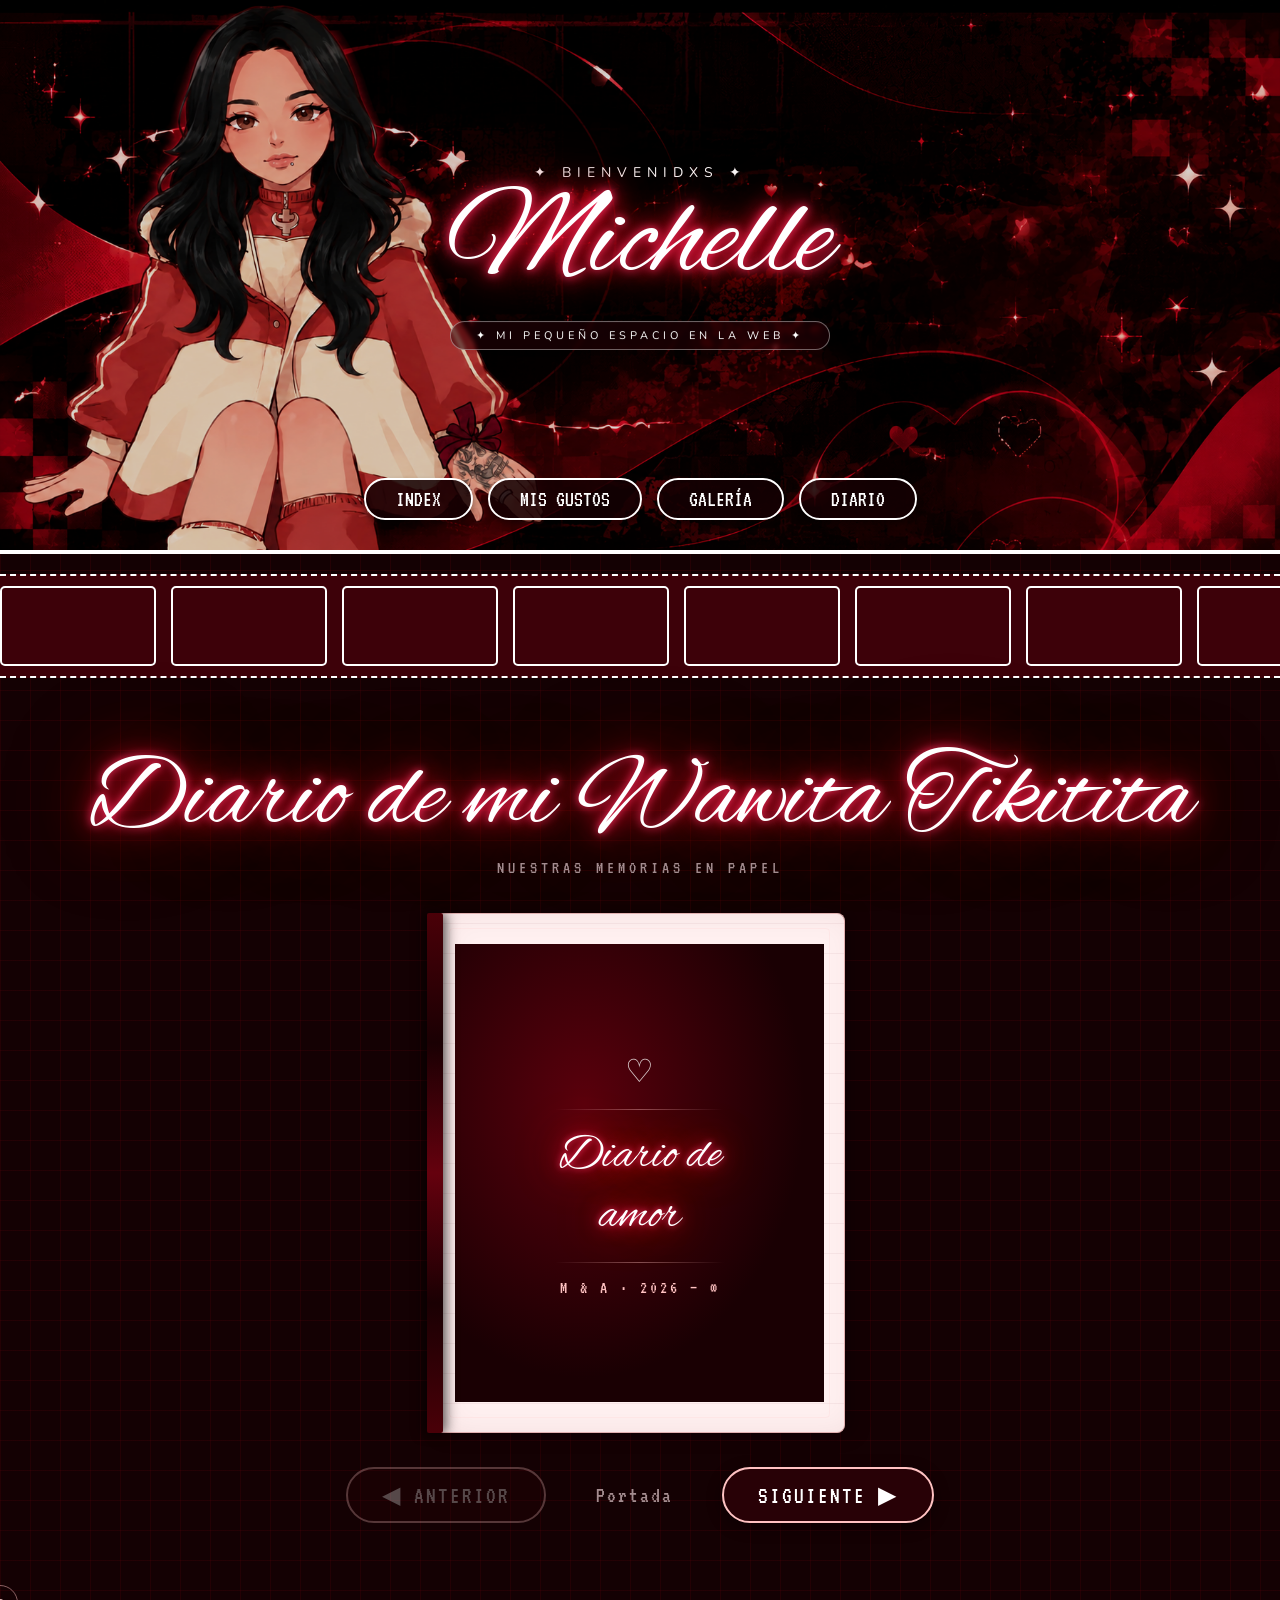
<file: diario.html>
<!DOCTYPE html>
<html lang="es">
<head>
    <meta charset="UTF-8">
    <meta name="viewport" content="width=device-width, initial-scale=1.0">
    <title>My Blog Michelle — Diario</title>
    <link rel="stylesheet" href="style.css">
    <link href="https://fonts.googleapis.com/css2?family=Alex+Brush&family=VT323&family=Nunito:wght@400;700;900&family=Pixelify+Sans&display=swap" rel="stylesheet">
    <style>

/* ═══════════════════════════════════════════════════════════
   DIARIO — FLIPBOOK 3D
═══════════════════════════════════════════════════════════ */

/* ── Escena ── */
.diary-scene {
    display: flex;
    flex-direction: column;
    align-items: center;
    padding: 40px 20px 80px;
}

.diary-title-wrap {
    text-align: center;
    margin-bottom: 36px;
}

.diary-main-title {
    font-family: 'Alex Brush', cursive;
    font-size: clamp(55px, 9vw, 105px);
    color: #fff;
    font-weight: normal;
    margin: 0;
    line-height: 1;
    text-shadow:
        0 0 8px  #ff3366,
        0 0 22px #ff0033,
        0 0 50px #cc0000,
        0 0 90px #65010E;
}

.diary-tagline {
    font-family: 'VT323', monospace;
    font-size: 18px;
    color: #a38c8f;
    letter-spacing: 4px;
    margin-top: 6px;
}

/* ── Contenedor externo: da la perspectiva ── */
.book-scene {
    perspective: 2500px;
    perspective-origin: center center;
}

/* ── El libro abierto ── */
.book {
    position: relative;
    width: 820px;
    height: 520px;
    transform-style: preserve-3d;
    /* Transición suave para cuando se abre o cierra */
    transition: transform 0.8s cubic-bezier(0.645, 0.045, 0.355, 1);
}

/* ── MODIFICADOR: LIBRO CERRADO ── */
/* Desplaza el libro para centrar la mitad derecha (portada/contraportada) */
.book.closed {
    transform: translateX(-25%);
}
/* Oculta la parte izquierda y las hojas interiores cuando está cerrado */
.book.closed .book-left,
.book.closed .leaf {
    opacity: 0;
    pointer-events: none;
    transition: opacity 0.4s ease;
}

/* Mitad izquierda fija (fondo de la página izquierda) */
.book-left {
    position: absolute;
    left: 0; top: 0;
    width: 50%; height: 100%;
    background: #FFF0F0;
    border-radius: 8px 0 0 8px;
    border: 1px solid #e0b0b0;
    border-right: none;
    box-shadow:
        inset -10px 0 30px rgba(101,1,14,0.07),
        -6px 0 20px rgba(0,0,0,0.3);
    overflow: hidden;
    background-image: repeating-linear-gradient(
        transparent, transparent 29px, rgba(101,1,14,0.1) 30px
    );
    background-size: 100% 30px;
    background-position: 0 40px;
    z-index: 1;
    /* Transición para aparecer suavemente al abrir el libro */
    transition: opacity 0.6s ease 0.1s;
}

.book-left-content {
    width: 100%; height: 100%;
    display: flex;
    align-items: center;
    justify-content: center;
    padding: 30px 20px;
    box-sizing: border-box;
}

/* Mitad derecha fija (fondo de la página derecha) */
.book-right {
    position: absolute;
    right: 0; top: 0;
    width: 50%; height: 100%;
    background: #FFF0F0;
    border-radius: 0 8px 8px 0;
    border: 1px solid #e0b0b0;
    border-left: none;
    box-shadow:
        inset 10px 0 30px rgba(101,1,14,0.07),
        6px 0 20px rgba(0,0,0,0.3);
    overflow: hidden;
    background-image: repeating-linear-gradient(
        transparent, transparent 29px, rgba(101,1,14,0.1) 30px
    );
    background-size: 100% 30px;
    background-position: 0 40px;
    z-index: 1;
}

.book-right-content {
    width: 100%; height: 100%;
    display: flex;
    align-items: center;
    justify-content: center;
    padding: 30px 20px;
    box-sizing: border-box;
}

/* Lomo central */
.book-spine {
    position: absolute;
    left: 50%;
    top: 0;
    transform: translateX(-50%);
    width: 16px;
    height: 100%;
    background: linear-gradient(180deg,
        #4a0008 0%, #1a0003 25%,
        #65010E 50%, #1a0003 75%, #4a0008 100%
    );
    z-index: 900;
    box-shadow: -4px 0 12px rgba(0,0,0,0.5), 4px 0 12px rgba(0,0,0,0.5);
    border-radius: 2px;
}

/* ── Las hojas que giran ── */
.leaf {
    position: absolute;
    top: 0;
    left: 50%;               
    width: 50%;              
    height: 100%;
    transform-origin: left center;
    transform-style: preserve-3d;
    /* Aparecen suavemente y giran fluido */
    transition: transform 0.9s cubic-bezier(0.645, 0.045, 0.355, 1.000), opacity 0.6s ease 0.1s;
}

.leaf.flipped {
    transform: rotateY(-180deg);
}

/* Cara delantera: visible en la mitad derecha antes de girar */
.leaf-front {
    position: absolute;
    inset: 0;
    backface-visibility: hidden;
    -webkit-backface-visibility: hidden;
    overflow: hidden;
    border-radius: 0 8px 8px 0;
    border: 1px solid #e0b0b0;
    border-left: none;
}

/* Cara trasera: visible en la mitad izquierda después de girar */
.leaf-back {
    position: absolute;
    inset: 0;
    backface-visibility: hidden;
    -webkit-backface-visibility: hidden;
    transform: rotateY(180deg);
    overflow: hidden;
    border-radius: 8px 0 0 8px;
    border: 1px solid #e0b0b0;
    border-right: none;
}

/* ── Portada ── */
.cover-face {
    background:
        radial-gradient(ellipse at 35% 35%, #5a000c 0%, #1a0003 65%),
        linear-gradient(135deg, #3D0109, #140103);
    width: 100%; height: 100%;
    display: flex;
    flex-direction: column;
    align-items: center;
    justify-content: center;
    gap: 16px;
    box-sizing: border-box;
    padding: 30px;
}

.cover-face::before {
    content: '';
    position: absolute;
    inset: 14px;
    border: 1px solid rgba(255,194,194,0.18);
    border-radius: 4px;
    pointer-events: none;
}

.cover-title {
    font-family: 'Alex Brush', cursive;
    font-size: 48px;
    color: #fff;
    text-align: center;
    line-height: 1.25;
    text-shadow: 0 0 6px #ff3366, 0 0 20px #ff0033, 0 0 45px #cc0000;
}

.cover-sub {
    font-family: 'VT323', monospace;
    font-size: 18px;
    color: #ffc2c2;
    letter-spacing: 3px;
    text-align: center;
}

.cover-line {
    width: 55%;
    height: 1px;
    background: linear-gradient(90deg, transparent, rgba(255,194,194,0.4), transparent);
}

.cover-deco {
    font-size: 32px;
    opacity: 0.8;
}

/* ── Papel de páginas interiores ── */
.paper-face {
    background: #FFF0F0;
    background-image: repeating-linear-gradient(
        transparent, transparent 29px, rgba(101,1,14,0.1) 30px
    );
    background-size: 100% 30px;
    background-position: 0 40px;
    width: 100%; height: 100%;
    box-sizing: border-box;
}

/* Cara derecha (front): contenido de página derecha */
.paper-face.right {
    display: flex;
    flex-direction: column;
    padding: 35px 28px 20px 22px;
    gap: 10px;
}

/* Cara izquierda (back): polaroid centrado */
.paper-face.left {
    display: flex;
    align-items: center;
    justify-content: center;
    padding: 25px 18px;
}

/* ── Polaroid ── */
.polaroid {
    background: #fff;
    padding: 10px 10px 34px;
    box-shadow: 4px 4px 0 #ddd, 8px 8px 0 #ccc, 0 18px 35px rgba(0,0,0,0.22);
    transform: rotate(-2.5deg);
    display: inline-block;
}

.polaroid img {
    width: 180px;
    height: 155px;
    object-fit: cover;
    display: block;
    border: 1px solid #eee;
}

.polaroid-caption {
    font-family: 'Alex Brush', cursive;
    font-size: 20px;
    color: #555;
    text-align: center;
    margin-top: 6px;
    line-height: 1.3;
}

/* ── Texto de página ── */
.page-date {
    font-family: 'VT323', monospace;
    font-size: 20px;
    color: #65010E;
    letter-spacing: 2px;
    border-bottom: 1px solid rgba(101,1,14,0.18);
    padding-bottom: 6px;
    flex-shrink: 0;
}

.page-msg {
    font-family: 'Alex Brush', cursive;
    font-size: 26px;
    color: #3a1218;
    line-height: 1.7;
    flex: 1;
}

.page-num {
    font-family: 'VT323', monospace;
    font-size: 15px;
    color: rgba(101,1,14,0.3);
    text-align: right;
    flex-shrink: 0;
}

/* ── Página izquierda inicial (contraportada / portada interior) ── */
.left-cover-content {
    display: flex;
    flex-direction: column;
    align-items: center;
    justify-content: center;
    height: 100%;
    gap: 12px;
}

.left-cover-text {
    font-family: 'Alex Brush', cursive;
    font-size: 28px;
    color: rgba(101,1,14,0.25);
    text-align: center;
    line-height: 1.6;
}

/* ── Controles ── */
.book-controls {
    display: flex;
    align-items: center;
    gap: 28px;
    margin-top: 34px;
}

.flip-btn {
    background: #280106;
    color: #fff;
    border: 2px solid #ffc2c2;
    border-radius: 40px;
    padding: 12px 34px;
    font-family: 'VT323', monospace;
    font-size: 24px;
    letter-spacing: 2px;
    cursor: pointer;
    transition: all 0.22s ease;
    box-shadow: 0 4px 15px rgba(0,0,0,0.4);
}

.flip-btn:hover:not(:disabled) {
    background: #65010E;
    box-shadow: 0 0 22px rgba(255,0,51,0.45);
    transform: translateY(-2px);
}

.flip-btn:disabled {
    opacity: 0.28;
    cursor: default;
    transform: none;
    box-shadow: none;
}

.page-indicator {
    font-family: 'VT323', monospace;
    font-size: 22px;
    color: #a38c8f;
    letter-spacing: 2px;
    min-width: 120px;
    text-align: center;
}

.kb-hint {
    margin-top: 14px;
    font-family: 'VT323', monospace;
    font-size: 15px;
    color: rgba(163,140,143,0.4);
    letter-spacing: 2px;
    text-align: center;
}

/* ── Responsive ── */
@media (max-width: 900px) {
    .book { width: 96vw; height: calc(96vw * 0.63); }
    .polaroid img { width: 120px; height: 105px; }
    .cover-title { font-size: 32px; }
    .page-msg { font-size: 20px; }
    .flip-btn { padding: 10px 22px; font-size: 20px; }
}

@media (max-width: 540px) {
    .book { height: calc(96vw * 0.75); }
    .cover-title { font-size: 24px; }
    .page-msg { font-size: 16px; }
    .page-date { font-size: 16px; }
    .paper-face.right { padding: 22px 14px 14px 16px; }
}
    </style>
</head>
<body>

<header class="site-header">
    <div class="header-banner-container">
        <img src="FOTOS/Portada 1.png" class="banner-img" alt="Portada Michelle">
        <div class="header-text-overlay">
            <p class="welcome-text">✦ Bienvenidxs ✦</p>
            <h1 class="sparkle-name">Michelle</h1>
            <p class="tagline">✦ MI PEQUEÑO ESPACIO EN LA WEB ✦</p>
        </div>
        <nav class="nav-buttons">
            <a href="index.html">INDEX</a>
            <a href="gustos.html">MIS GUSTOS</a>
            <a href="galeria.html">GALERÍA</a>
            <a href="diario.html">DIARIO</a>
        </nav>
    </div>
</header>

<div class="marquee-container">
    <div class="marquee-track">
        <video src="FOTOS/GIF/1.mp4.mp4" autoplay loop muted playsinline></video>
        <video src="FOTOS/GIF/2.mp4.mp4" autoplay loop muted playsinline></video>
        <video src="FOTOS/GIF/3.mp4.mp4" autoplay loop muted playsinline></video>
        <video src="FOTOS/GIF/4.mp4.mp4" autoplay loop muted playsinline></video>
        <video src="FOTOS/GIF/5.mp4.mp4" autoplay loop muted playsinline></video>
        <video src="FOTOS/GIF/6.mp4.mp4" autoplay loop muted playsinline></video>

        <video src="FOTOS/GIF/1.mp4.mp4" autoplay loop muted playsinline></video>
        <video src="FOTOS/GIF/2.mp4.mp4" autoplay loop muted playsinline></video>
        <video src="FOTOS/GIF/3.mp4.mp4" autoplay loop muted playsinline></video>
        <video src="FOTOS/GIF/4.mp4.mp4" autoplay loop muted playsinline></video>
        <video src="FOTOS/GIF/5.mp4.mp4" autoplay loop muted playsinline></video>
        <video src="FOTOS/GIF/6.mp4.mp4" autoplay loop muted playsinline></video>

        <video src="FOTOS/GIF/1.mp4.mp4" autoplay loop muted playsinline></video>
        <video src="FOTOS/GIF/2.mp4.mp4" autoplay loop muted playsinline></video>
        <video src="FOTOS/GIF/3.mp4.mp4" autoplay loop muted playsinline></video>
        <video src="FOTOS/GIF/4.mp4.mp4" autoplay loop muted playsinline></video>
        <video src="FOTOS/GIF/5.mp4.mp4" autoplay loop muted playsinline></video>
        <video src="FOTOS/GIF/6.mp4.mp4" autoplay loop muted playsinline></video>

        <video src="FOTOS/GIF/1.mp4.mp4" autoplay loop muted playsinline></video>
        <video src="FOTOS/GIF/2.mp4.mp4" autoplay loop muted playsinline></video>
        <video src="FOTOS/GIF/3.mp4.mp4" autoplay loop muted playsinline></video>
        <video src="FOTOS/GIF/4.mp4.mp4" autoplay loop muted playsinline></video>
        <video src="FOTOS/GIF/5.mp4.mp4" autoplay loop muted playsinline></video>
        <video src="FOTOS/GIF/6.mp4.mp4" autoplay loop muted playsinline></video>
    </div>
</div>

<section class="diary-scene">

    <div class="diary-title-wrap">
        <h2 class="diary-main-title">Diario de mi Wawita Tikitita</h2>
        <p class="diary-tagline"> NUESTRAS MEMORIAS EN PAPEL </p>
    </div>

    <div class="book-scene">
        <div class="book closed" id="book"> <div class="book-left">
                <div class="book-left-content" id="leftContent"></div>
            </div>

            <div class="book-right">
                <div class="book-right-content" id="rightContent"></div>
            </div>

            <div class="book-spine"></div>

            <div class="leaf" id="leaf-0">
                <div class="leaf-front">
                    <div class="paper-face right">
                        <div class="page-date">21 de Marzo, 2026</div>
                        <p class="page-msg">
                            Hoy te pedí que fueras mi novia, y dijiste que sí. Ese nerviosismo que sentí al preguntarte se transformó en la alegría más grande cuando escuché tu respuesta, a pesar que ya sabía que dirias. Desde ese momento, supe que cada día debía amarte más que el anterior. Y aquí estamos, escribiendo el primer capítulo de nuestra historia juntas.
                        </p>
                        <div class="page-num">pág. 1</div>
                    </div>
                </div>
                <div class="leaf-back">
                    <div class="paper-face left">
                        <div class="polaroid">
                            <img src="FOTOS/diario/playa.jfif" alt="Formalización">
                        div>
                        </div>
                    </div>
                </div>
            </div>

            <div class="leaf" id="leaf-1">
                <div class="leaf-front">
                    <div class="paper-face right">
                        <div class="page-date">Un día de verano</div>
                        <p class="page-msg">
                            La playa siempre fue tu lugar favorito, aprecio con todo mi corazón que me hayas dejado compartir ese espacio tan especial contigo, recorrer la arena de tu mano, sentir la brisa del mar juntas en aquella roca enorme, sabía que estaba destinada a acompañarte en todos los océanos y besarte en cada atardecer a la orilla del mar.
                        </p>
                        <div class="page-num">pág. 2</div>
                    </div>
                </div>
                <div class="leaf-back">
                    <div class="paper-face left">
                        <div class="polaroid">
                            <img src="FOTOS/diario/ella.jfif" alt="Foto playa">
                        </div>
                    </div>
                </div>
            </div>

            <div class="leaf" id="leaf-2">
                <div class="leaf-front">
                    <div class="paper-face right">
                        <div class="page-date">Ella</div>
                        <p class="page-msg">
                            Ella es maravillosa, es la mujer mas increíble que he conocido, es mi mejor amiga, mi compañera, mi amor, mi todo. Me encanta poder observarla y siempre encontrarla más hermosa que nunca. Ella tiene los ojos más lindos, cada vez que pone "esa cara" no puedo evitar morir de amor y replantearme cómo tuve tanta suerte de que me eligiera a mí entre tantas personas. Simplemente a ella la amo.
                        </p>
                        <div class="page-num">pág. 3</div>
                    </div>
                </div>
                <div class="leaf-back">
                    <div class="paper-face left">
                        <div class="polaroid">
                            <img src="FOTOS/diario/llavero.jfif" alt="Primera noche juntas">
                        </div>
                        <div class="polaroid">
                            <img src="FOTOS/diario/moda.png" alt="Primera noche juntas">
                        </div>
                    </div>
                </div>
            </div>

            <div class="leaf" id="leaf-3">
                <div class="leaf-front">
                    <div class="paper-face right">
                        <div class="page-date">Un día cualquiera</div>
                        <p class="page-msg">
                            Los días a tu lado no necesitan ocasión especial para ponernos creativas, ser expontáneas y crear momentos únicos, siempre encontramos la manera de entretenernos y divertirnos, no importa si es un día en casa o una salida, somos nuestro propio plan perfecto.
                        </p>
                        <div class="page-num">pág. 4</div>
                    </div>
                </div>
                <div class="leaf-back">
                    <div class="paper-face left">
                        <div class="polaroid">
                            <img src="FOTOS/diario/postre.jfif" alt="Besito en el cachete">                  
                        </div>
                    </div>
                </div>
            </div>

            <div class="leaf" id="leaf-4">
                <div class="leaf-front">
                    <div class="paper-face right">
                        <div class="page-date">Comidita rica</div>
                        <p class="page-msg">
                            Gracias por cocinarme cada antojo que se me ocurre, por acompañarme a hacer postresitos, cada bocado va acompañado del toque especial de tu amor (y odio a veces), amo ser consentida y que con cada preparación rica me hagas sentir amada y cuidada. Yo se que me amas porque siempre buscas darme el antojo a pesar de todo.
                            Mencion honorifica a la lasaña 10/10
                        </p>
                        <div class="page-num">pág. 5</div>
                    </div>
                </div>
                <div class="leaf-back">
                    <div class="paper-face left">
                        <div class="polaroid">
                            <img src="FOTOS/diario/musica.jfif" alt="Noche de frifrayers">
                        </div>
                    </div>
                </div>
            </div>

            <div class="leaf" id="leaf-5">
                <div class="leaf-front">
                    <div class="paper-face right">
                        <div class="page-date">Me cantas una canción de amor</div>
                        <p class="page-msg">
                            Cerrar los ojos, arroparme entre tus brazos y escuchar tu hermos voz catandome todas esas canciones que nos representan, eso es amor verdadero para mi, ese instante entiendo que eres suficiente, porque quiero llorar de la felicidad y lo he hecho, te amo tanto tanto amada mia.
                            Cántame esa que me gusta, la de mon con caloncho, sabes que me gusta.
                        </p>
                        <div class="page-num">pág. 6</div>
                    </div>
                </div>
                <div class="leaf-back">
                    <div class="paper-face left">
                        <div class="polaroid">
                            <img src="FOTOS/diario/family.jfif" alt="2do encuentro">
                        </div>
                    </div>
                </div>
            </div>

            <div class="leaf" id="leaf-6">
                <div class="leaf-front">
                    <div class="paper-face right">
                        <div class="page-date">Familia algún día</div>
                        <p class="page-msg">
                            En algún punto de nuestras vidas yo se que lograremos formar nuestra propia familia, tener una mini versión tuya merodeando por la casa, con tu sonrisa malevola y personalidad cautivadora. No tienes idea de la ilusión que me hace ya pensar en ese futuro, nuestra casa llena de amor y costumbres nuestras, soy feliz de proyectar este sueño a tu lado, sigamos construyendo esta relación irrompible.
                        </p>
                        <div class="page-num">pág. 7</div>
                    </div>
                </div>
                <div class="leaf-back">
                    <div class="paper-face left">
                        <div class="polaroid">
                            <img src="FOTOS/diario/manos.jfif" alt="Vamo a meiggs">
                        </div>
                    </div>
                </div>
            </div>

            <div class="leaf" id="leaf-7">
                <div class="leaf-front">
                    <div class="paper-face right">
                        <div class="page-date">Sabías que...</div>
                        <p class="page-msg">
                            Te admiro mi amor, eres una mujer fuerte, a pesar que tu corazón sea sencible, siempre logras mantener la compostura y buscar todos los recursos para salir adelante, de verdad cuando digo que eres increible, lo digo con justa razón, me enorgullese tenerte como novia y presumirle al mundo entero que eres solamente mía, si te fallo a veces perdóname, no es mi intención, solo quiero que sepas que te amo con toda mi alma.
                        </p>
                        <div class="page-num">pág. 8</div>
                    </div>
                </div>
                <div class="leaf-back">
                    <div class="paper-face left">
                        <div class="polaroid">
                            <img src="FOTOS/US/21.jfif" alt="Divas">
                            <div class="polaroid-caption">Divas 👑</div>
                        </div>
                    </div>
                </div>
            </div>

        </div></div><div class="book-controls">
        <button class="flip-btn" id="prevBtn" disabled>◀ ANTERIOR</button>
        <span class="page-indicator" id="indicator">Portada</span>
        <button class="flip-btn" id="nextBtn">SIGUIENTE ▶</button>
    </div>
   

</section>

<script>
/* ============================================================
   FLIPBOOK ENGINE — lógica reajustada
   -1 = Portada (Libro cerrado)
    0 = Abierto en Página 1
   ...
    N = Contraportada (Libro cerrado al final)
============================================================ */

const leaves    = Array.from(document.querySelectorAll('.leaf'));
const prevBtn   = document.getElementById('prevBtn');
const nextBtn   = document.getElementById('nextBtn');
const indicator = document.getElementById('indicator');
const N         = leaves.length;

let current = -1;  

const LEFT_COVER_HTML = `
    <div class="left-cover-content">
        <div class="left-cover-text">
            Este diario<br>le pertenece al<br>amor de mi vida.
        </div>
    </div>`;

const RIGHT_COVER_HTML = `
    <div class="cover-face">
        <div class="cover-deco">♡</div>
        <div class="cover-line"></div>
        <div class="cover-title">Diario de<br>amor</div>
        <div class="cover-line"></div>
        <div class="cover-sub">M &amp; A · 2026 — ∞</div>
    </div>`;

const RIGHT_END_HTML = `
    <div style="display:flex;align-items:center;justify-content:center;height:100%;padding:30px;box-sizing:border-box;">
        <div style="font-family:'Alex Brush',cursive;font-size:32px;color:rgba(101,1,14,0.22);text-align:center;line-height:1.7;">
            Fin de este capítulo.<br>El siguiente está<br>por escribirse...
        </div>
    </div>`;

function updateZ() {
    leaves.forEach((leaf, i) => {
        // En lugar de <=, usamos < para separar estado Abierto de Hoja Girada
        if (i < current) { 
            leaf.style.zIndex = i + 1;
            leaf.classList.add('flipped');
        } else {
            leaf.style.zIndex = N - i + 10;
            leaf.classList.remove('flipped');
        }
    });
}

function render() {
    const leftEl  = document.getElementById('leftContent');
    const rightEl = document.getElementById('rightContent');
    const bookEl  = document.getElementById('book');

    if (current === -1) {
        // Portada
        bookEl.classList.add('closed');
        leftEl.innerHTML  = LEFT_COVER_HTML;
        rightEl.innerHTML = RIGHT_COVER_HTML;
        indicator.textContent = 'Portada';
    } else if (current === N) {
        // Contraportada final
        bookEl.classList.add('closed');
        leftEl.innerHTML  = '';
        rightEl.innerHTML = RIGHT_END_HTML;
        indicator.textContent = 'Fin ♡';
    } else {
        // Libro abierto (Páginas interiores)
        bookEl.classList.remove('closed');
        leftEl.innerHTML  = LEFT_COVER_HTML;
        rightEl.innerHTML = RIGHT_END_HTML;
        // Muestra el número de la página derecha actual
        indicator.textContent = `Pág. ${current + 1}`; 
    }

    prevBtn.disabled = (current === -1);
    nextBtn.disabled = (current === N);
}

function flipNext() {
    if (current >= N) return;
    
    // Si estamos dentro del libro, aplicamos zIndex especial a la hoja que gira
    if (current >= 0 && current < N) {
        leaves[current].style.zIndex = N + 100;
        void leaves[current].offsetWidth; 
    }

    current++;
    updateZ();
    render();
}

function flipPrev() {
    if (current <= -1) return;
    
    // Si vamos a retroceder una hoja que ya estaba girada
    if (current > 0 && current <= N) {
        leaves[current - 1].style.zIndex = N + 100;
        void leaves[current - 1].offsetWidth;
    }

    current--;
    updateZ();
    render();
}

nextBtn.addEventListener('click', flipNext);
prevBtn.addEventListener('click', flipPrev);

document.addEventListener('keydown', e => {
    if (e.key === 'ArrowRight') flipNext();
    if (e.key === 'ArrowLeft')  flipPrev();
});

let touchStartX = 0;
document.addEventListener('touchstart', e => { touchStartX = e.touches[0].clientX; });
document.addEventListener('touchend', e => {
    const dx = e.changedTouches[0].clientX - touchStartX;
    if (Math.abs(dx) > 50) {
        if (dx < 0) flipNext();
        else        flipPrev();
    }
});

/* Inicializar */
updateZ();
render();
</script>

<script src="script.js"></script>
</body>
</html>
</file>
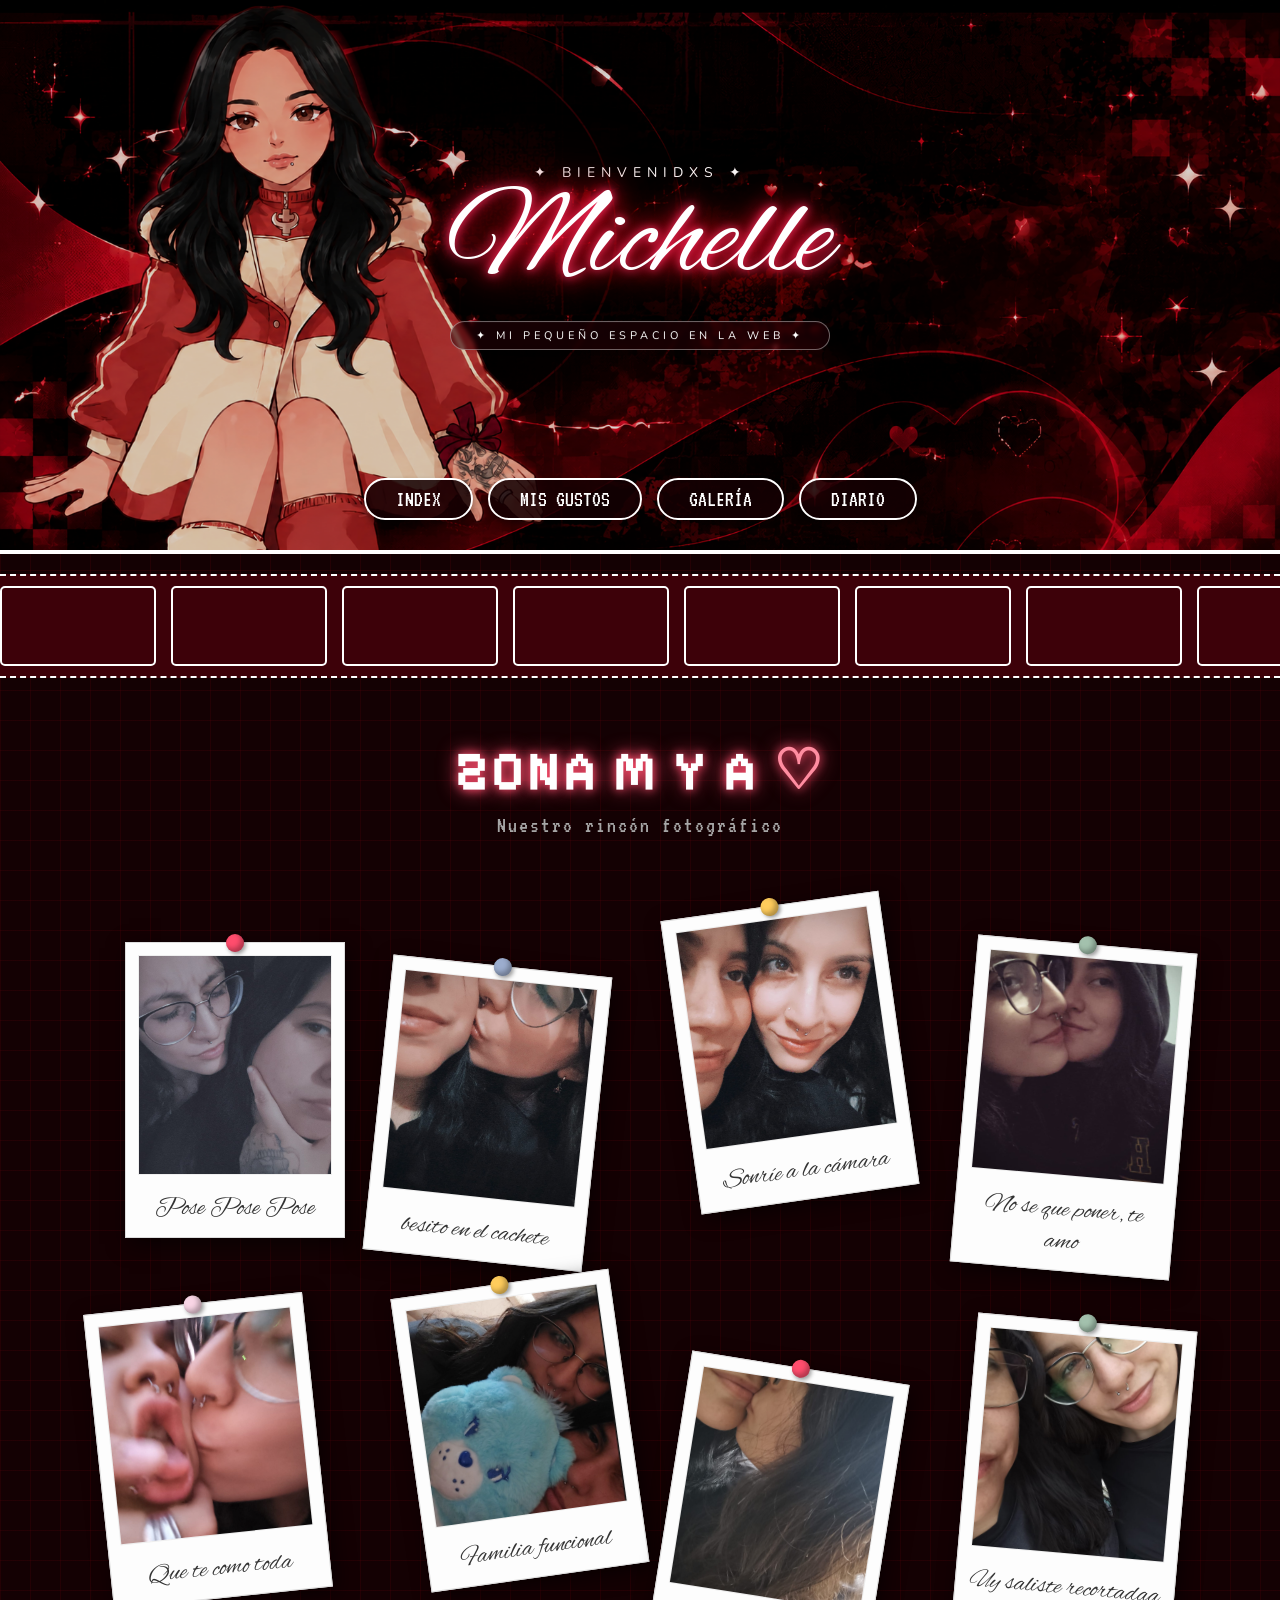
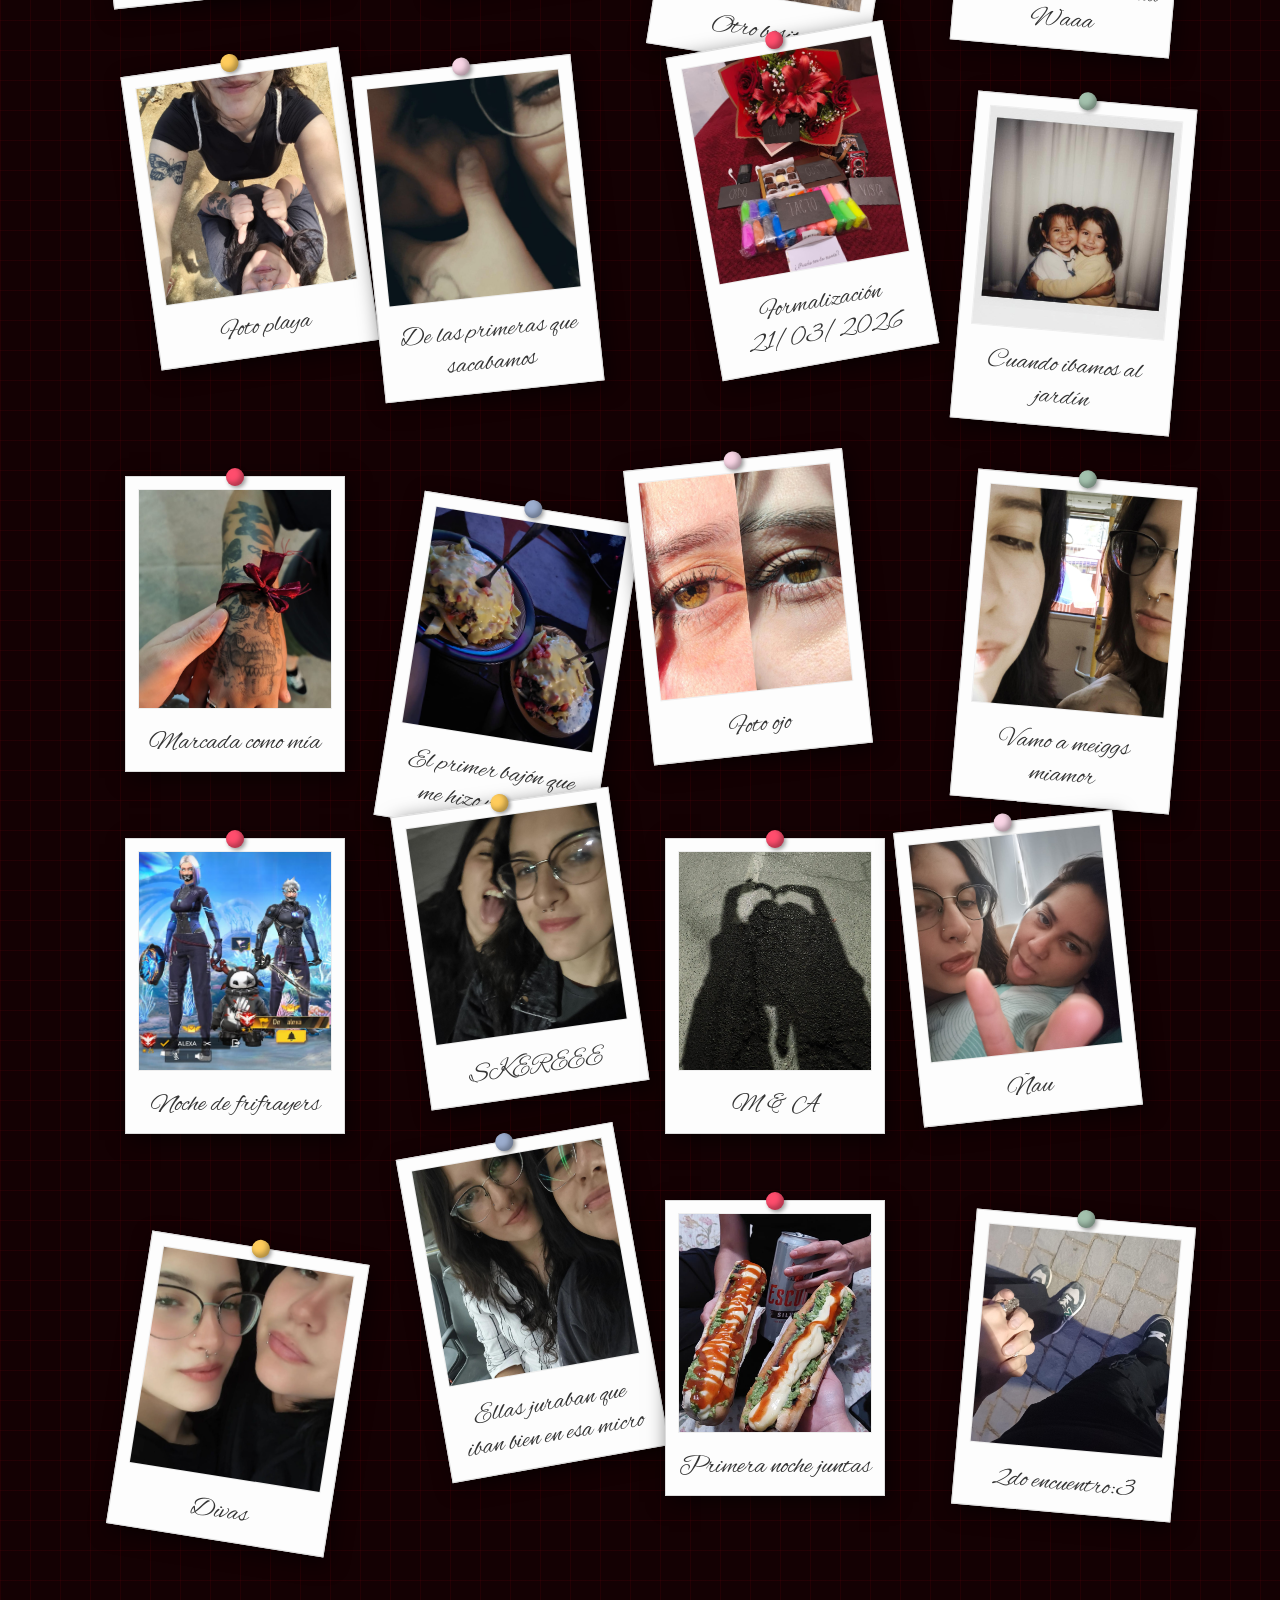
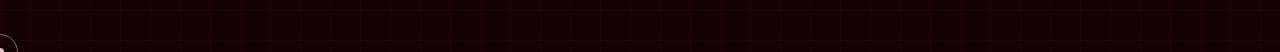
<file: galeria.html>
<!DOCTYPE html>
<html lang="es">
<head>
    <meta charset="UTF-8">
    <meta name="viewport" content="width=device-width, initial-scale=1.0">
    <title>My Blog Michelle - Galería M&A</title>
    <link rel="stylesheet" href="style.css">
    <link href="https://fonts.googleapis.com/css2?family=Alex+Brush&family=VT323&family=Nunito:wght@400;700;900&family=Pixelify+Sans&display=swap" rel="stylesheet">
</head>
<body>

    <header class="site-header">
        <div class="header-banner-container">
            <img src="FOTOS/Portada 1.png" class="banner-img" alt="Portada Michelle">
            
            <div class="header-text-overlay">
                <p class="welcome-text">✦ Bienvenidxs ✦</p>
                <h1 class="sparkle-name">Michelle</h1>
                <p class="tagline">✦ MI PEQUEÑO ESPACIO EN LA WEB ✦</p>
            </div>

            <nav class="nav-buttons">
                <a href="index.html" class="tu-clase-de-boton">INDEX</a>
                <a href="gustos.html" class="tu-clase-de-boton">MIS GUSTOS</a>
                <a href="galeria.html" class="tu-clase-de-boton">GALERÍA</a>
                <a href="diario.html" class="tu-clase-de-boton">DIARIO</a>
            </nav>
        </div>
    </header>

    <div class="marquee-container">
        <div class="marquee-track">
            <video src="FOTOS/GIF/1.mp4.mp4" autoplay loop muted playsinline></video>
            <video src="FOTOS/GIF/2.mp4.mp4" autoplay loop muted playsinline></video>
            <video src="FOTOS/GIF/3.mp4.mp4" autoplay loop muted playsinline></video>
            <video src="FOTOS/GIF/4.mp4.mp4" autoplay loop muted playsinline></video>
            <video src="FOTOS/GIF/5.mp4.mp4" autoplay loop muted playsinline></video>
            <video src="FOTOS/GIF/6.mp4.mp4" autoplay loop muted playsinline></video>

            <video src="FOTOS/GIF/1.mp4.mp4" autoplay loop muted playsinline></video>
            <video src="FOTOS/GIF/2.mp4.mp4" autoplay loop muted playsinline></video>
            <video src="FOTOS/GIF/3.mp4.mp4" autoplay loop muted playsinline></video>
            <video src="FOTOS/GIF/4.mp4.mp4" autoplay loop muted playsinline></video>
            <video src="FOTOS/GIF/5.mp4.mp4" autoplay loop muted playsinline></video>
            <video src="FOTOS/GIF/6.mp4.mp4" autoplay loop muted playsinline></video>

            <video src="FOTOS/GIF/1.mp4.mp4" autoplay loop muted playsinline></video>
            <video src="FOTOS/GIF/2.mp4.mp4" autoplay loop muted playsinline></video>
            <video src="FOTOS/GIF/3.mp4.mp4" autoplay loop muted playsinline></video>
            <video src="FOTOS/GIF/4.mp4.mp4" autoplay loop muted playsinline></video>
            <video src="FOTOS/GIF/5.mp4.mp4" autoplay loop muted playsinline></video>
            <video src="FOTOS/GIF/6.mp4.mp4" autoplay loop muted playsinline></video>

            <video src="FOTOS/GIF/1.mp4.mp4" autoplay loop muted playsinline></video>
            <video src="FOTOS/GIF/2.mp4.mp4" autoplay loop muted playsinline></video>
            <video src="FOTOS/GIF/3.mp4.mp4" autoplay loop muted playsinline></video>
            <video src="FOTOS/GIF/4.mp4.mp4" autoplay loop muted playsinline></video>
            <video src="FOTOS/GIF/5.mp4.mp4" autoplay loop muted playsinline></video>
            <video src="FOTOS/GIF/6.mp4.mp4" autoplay loop muted playsinline></video>
        </div>
    </div>

    <div class="mya-custom-title-container">
        <h2 class="mya-main-title">ZONA M y A <span>♡ </span></h2>
        <p class="mya-subtitle">Nuestro rincón fotográfico</p>
    </div>

    <div class="scattered-gallery-container">
        
        <div class="polaroid-item"><div class="pin"></div><div class="polaroid-card"><img src="FOTOS/US/1.jfif"><div class="polaroid-footer">Pose Pose Pose</div></div></div>
        <div class="polaroid-item"><div class="pin"></div><div class="polaroid-card"><img src="FOTOS/US/2.jfif"><div class="polaroid-footer">besito en el cachete</div></div></div>
        <div class="polaroid-item"><div class="pin"></div><div class="polaroid-card"><img src="FOTOS/US/3.jfif"><div class="polaroid-footer">Sonríe a la cámara</div></div></div>
        <div class="polaroid-item"><div class="pin"></div><div class="polaroid-card"><img src="FOTOS/US/4.jfif"><div class="polaroid-footer">No se que poner, te amo</div></div></div>
        <div class="polaroid-item"><div class="pin"></div><div class="polaroid-card"><img src="FOTOS/US/5.jfif"><div class="polaroid-footer">Que te como toda</div></div></div>
        
        <div class="polaroid-item"><div class="pin"></div><div class="polaroid-card"><img src="FOTOS/US/6.png"><div class="polaroid-footer">Familia funcional</div></div></div>
        
        <div class="polaroid-item"><div class="pin"></div><div class="polaroid-card"><img src="FOTOS/US/7.jfif"><div class="polaroid-footer">Otro besito</div></div></div>
        <div class="polaroid-item"><div class="pin"></div><div class="polaroid-card"><img src="FOTOS/US/8.jfif"><div class="polaroid-footer">Uy saliste recortadaa Waaa</div></div></div>
        <div class="polaroid-item"><div class="pin"></div><div class="polaroid-card"><img src="FOTOS/US/9.jfif"><div class="polaroid-footer">Foto playa</div></div></div>
        <div class="polaroid-item"><div class="pin"></div><div class="polaroid-card"><img src="FOTOS/US/10.jfif"><div class="polaroid-footer">De las primeras que sacabamos</div></div></div>
        <div class="polaroid-item"><div class="pin"></div><div class="polaroid-card"><img src="FOTOS/US/11.jfif"><div class="polaroid-footer">Formalización 21/03/2026</div></div></div>
        <div class="polaroid-item"><div class="pin"></div><div class="polaroid-card"><img src="FOTOS/US/12.jfif"><div class="polaroid-footer">Cuando ibamos al jardín</div></div></div>
        <div class="polaroid-item"><div class="pin"></div><div class="polaroid-card"><img src="FOTOS/US/13.jfif"><div class="polaroid-footer">Marcada como mía</div></div></div>
        <div class="polaroid-item"><div class="pin"></div><div class="polaroid-card"><img src="FOTOS/US/14.jfif"><div class="polaroid-footer">El primer bajón que me hizo mi amor</div></div></div>
        <div class="polaroid-item"><div class="pin"></div><div class="polaroid-card"><img src="FOTOS/US/15.jfif"><div class="polaroid-footer">Foto ojo</div></div></div>
        <div class="polaroid-item"><div class="pin"></div><div class="polaroid-card"><img src="FOTOS/US/16.jfif"><div class="polaroid-footer">Vamo a meiggs miamor</div></div></div>
        <div class="polaroid-item"><div class="pin"></div><div class="polaroid-card"><img src="FOTOS/US/17.jfif"><div class="polaroid-footer">Noche de frifrayers</div></div></div>
        <div class="polaroid-item"><div class="pin"></div><div class="polaroid-card"><img src="FOTOS/US/18.jfif"><div class="polaroid-footer">SKEREEE</div></div></div>
        <div class="polaroid-item"><div class="pin"></div><div class="polaroid-card"><img src="FOTOS/US/19.jfif"><div class="polaroid-footer">M & A</div></div></div>
        <div class="polaroid-item"><div class="pin"></div><div class="polaroid-card"><img src="FOTOS/US/20.jfif"><div class="polaroid-footer">Ñau</div></div></div>
        <div class="polaroid-item"><div class="pin"></div><div class="polaroid-card"><img src="FOTOS/US/21.jfif"><div class="polaroid-footer">Divas</div></div></div>
        <div class="polaroid-item"><div class="pin"></div><div class="polaroid-card"><img src="FOTOS/US/22.jfif"><div class="polaroid-footer">Ellas juraban que iban bien en esa micro</div></div></div>
        <div class="polaroid-item"><div class="pin"></div><div class="polaroid-card"><img src="FOTOS/US/23.jfif"><div class="polaroid-footer">Primera noche juntas</div></div></div>
        <div class="polaroid-item"><div class="pin"></div><div class="polaroid-card"><img src="FOTOS/US/24.jfif"><div class="polaroid-footer">2do encuentro:3</div></div></div>

    </div>

    <script src="script.js"></script>
</body>
</html>
</file>
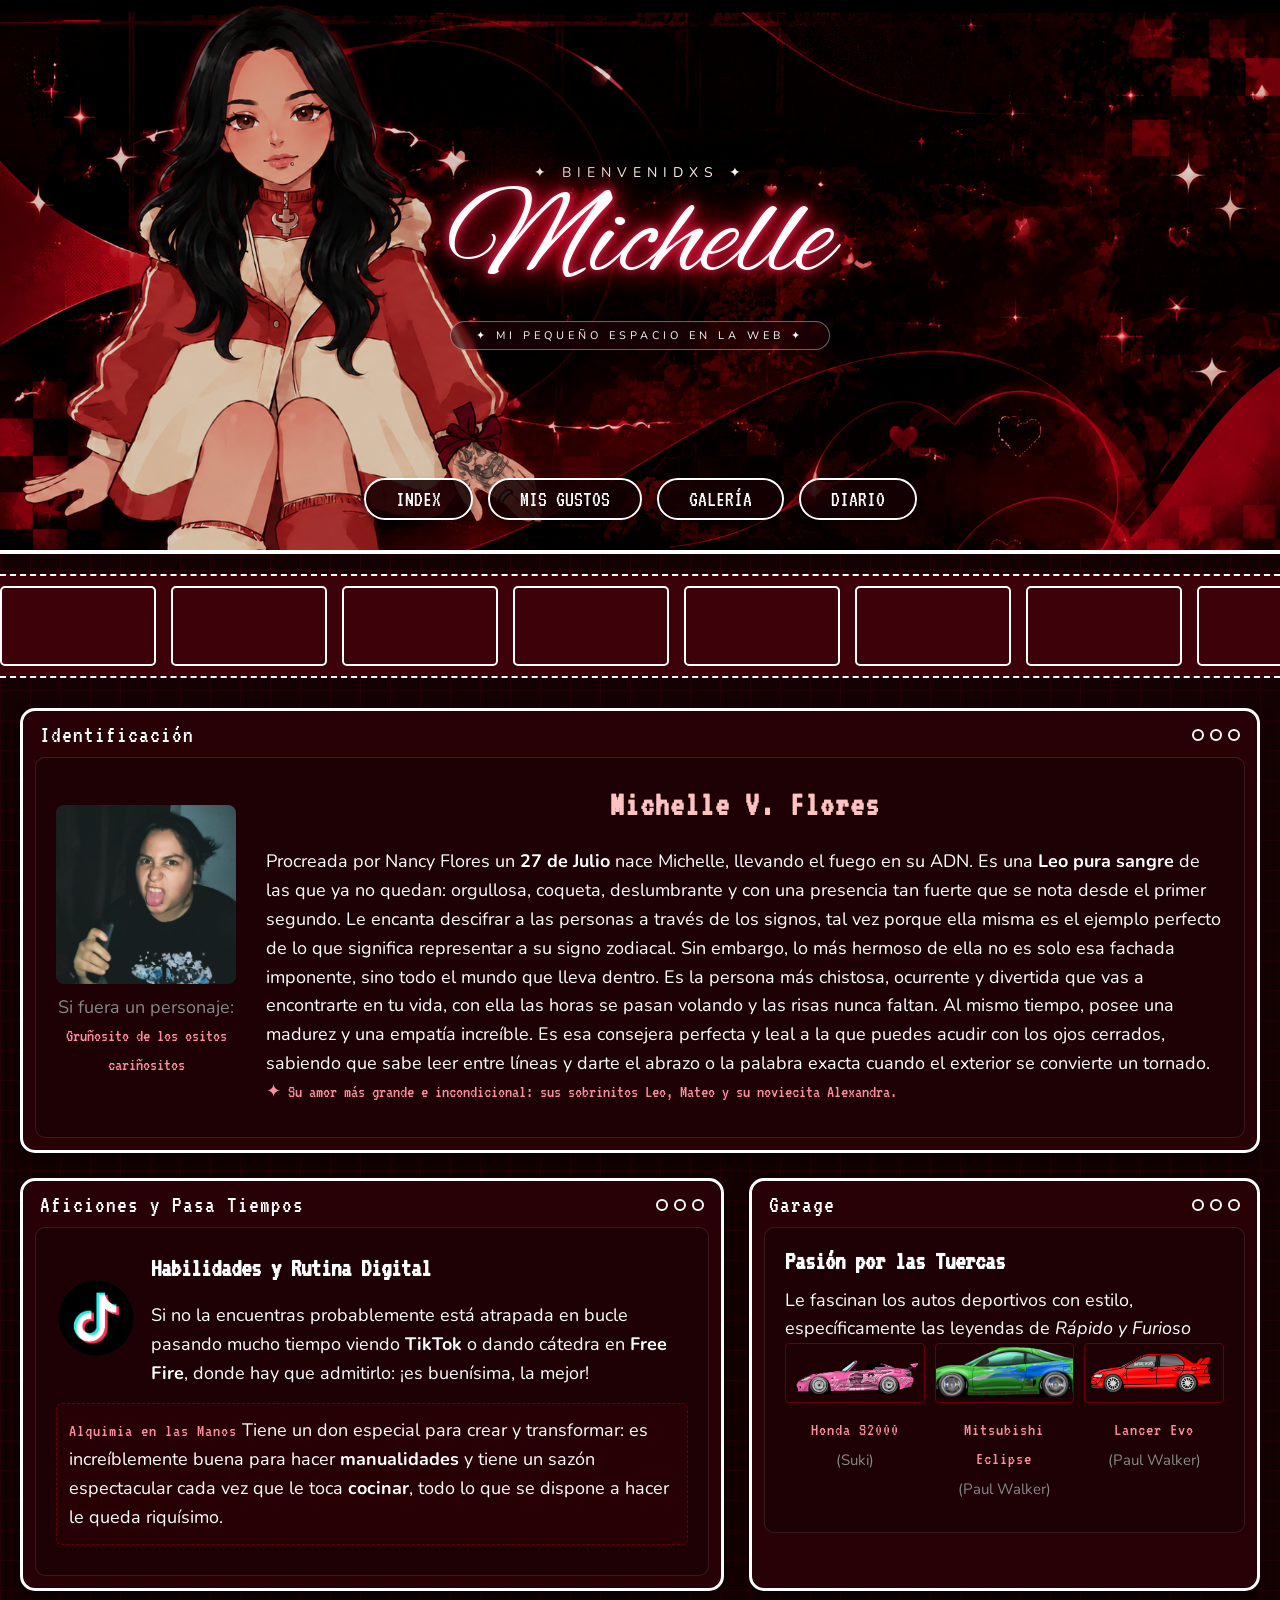
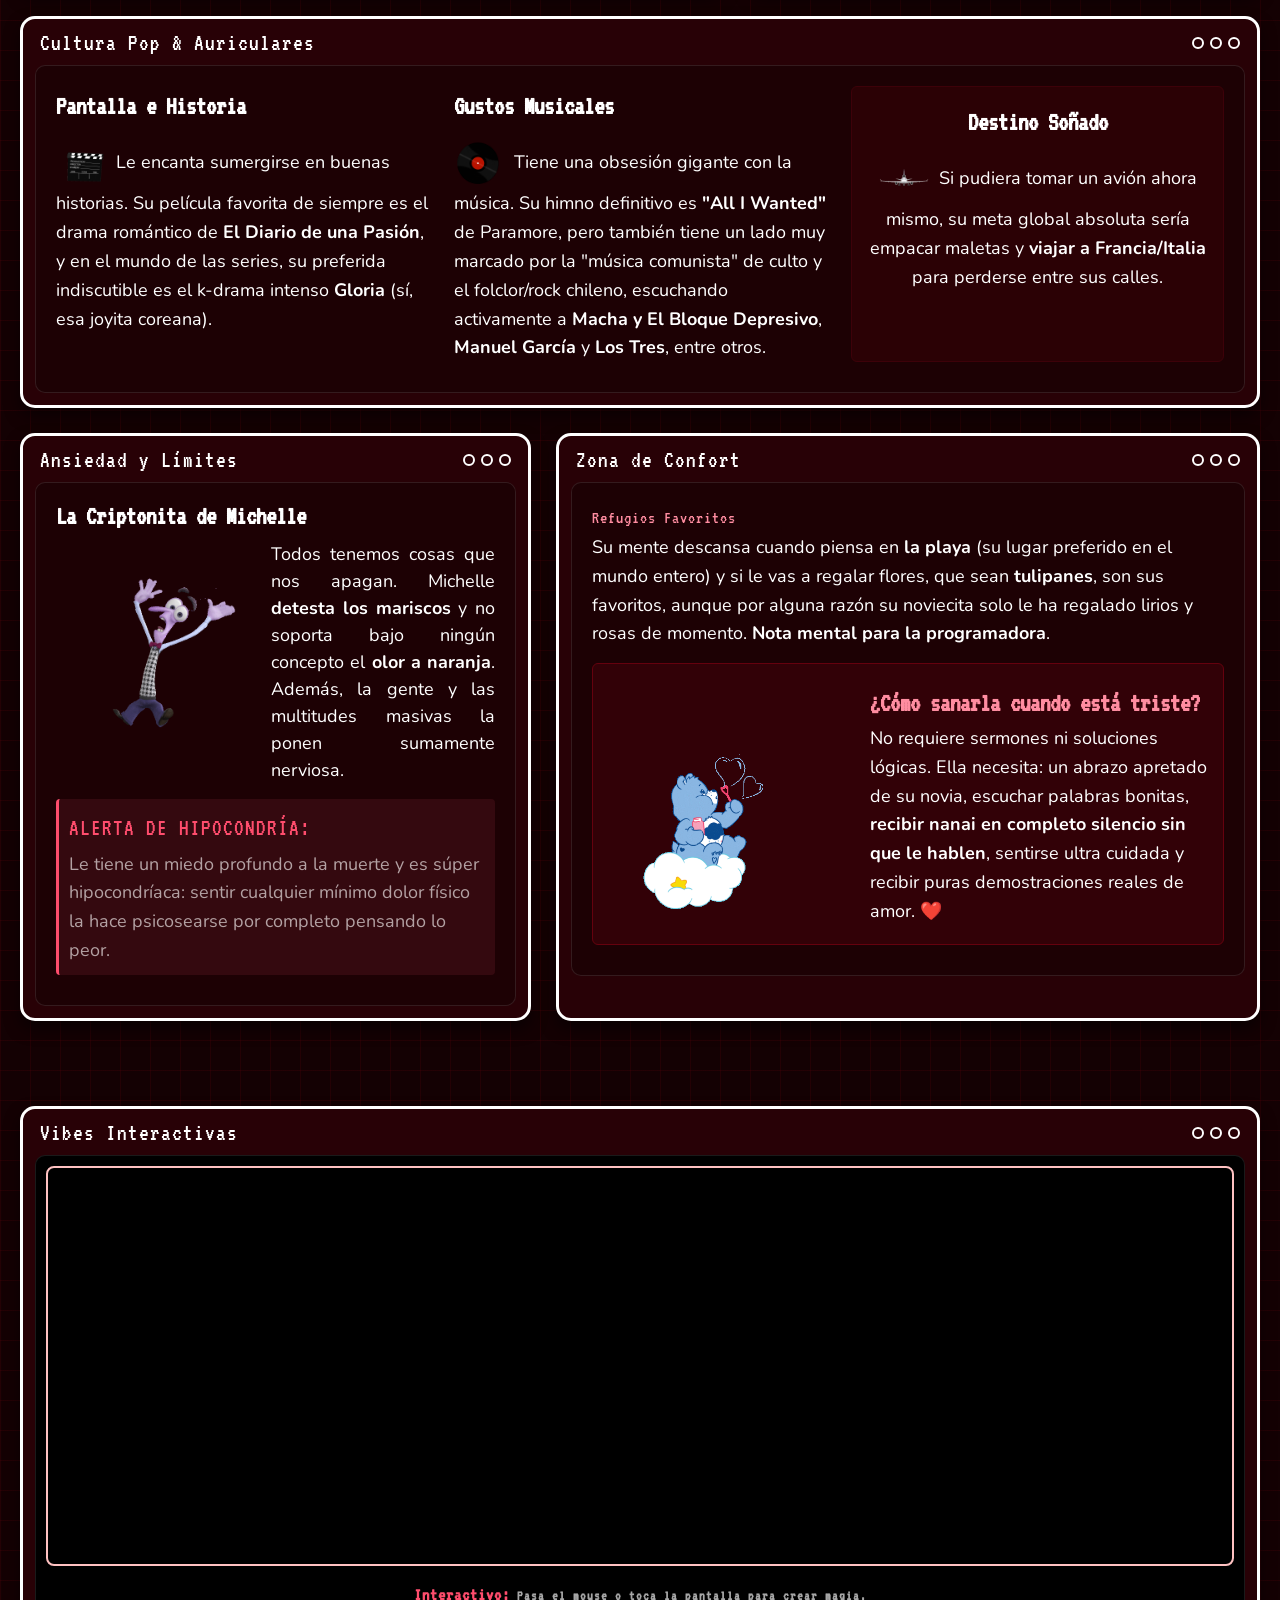
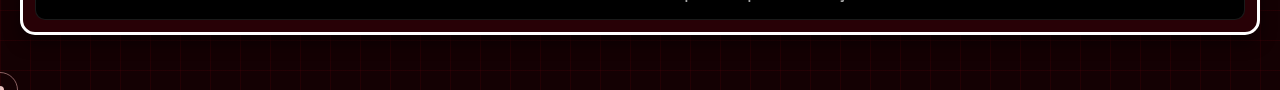
<file: gustos.html>
<!DOCTYPE html>
<html lang="es">
<head>
    <meta charset="UTF-8">
    <meta name="viewport" content="width=device-width, initial-scale=1.0">
    <title>My Blog Michelle - Mis Gustos</title>
    <link rel="stylesheet" href="style.css">
    <link href="https://fonts.googleapis.com/css2?family=Alex+Brush&family=VT323&family=Nunito:wght@400;700;900&family=Pixelify+Sans&display=swap" rel="stylesheet">
</head>
<body>

    <header class="site-header">
        <div class="header-banner-container">
            <img src="FOTOS/Portada 1.png" class="banner-img" alt="Portada Michelle">
            
            <div class="header-text-overlay">
                <p class="welcome-text">✦ Bienvenidxs ✦</p>
                <h1 class="sparkle-name">Michelle</h1>
                <p class="tagline">✦ MI PEQUEÑO ESPACIO EN LA WEB ✦</p>
            </div>

            <nav class="nav-buttons">
                <a href="index.html" class="tu-clase-de-boton">INDEX</a>
                <a href="gustos.html" class="tu-clase-de-boton">MIS GUSTOS</a>
                <a href="galeria.html" class="tu-clase-de-boton">GALERÍA</a>
                <a href="diario.html" class="tu-clase-de-boton">DIARIO</a>
            </nav>
        </div>
    </header>

    <div class="marquee-container">
        <div class="marquee-track">
        <video src="FOTOS/GIF/1.mp4.mp4" autoplay loop muted playsinline></video>
        <video src="FOTOS/GIF/2.mp4.mp4" autoplay loop muted playsinline></video>
        <video src="FOTOS/GIF/3.mp4.mp4" autoplay loop muted playsinline></video>
        <video src="FOTOS/GIF/4.mp4.mp4" autoplay loop muted playsinline></video>
        <video src="FOTOS/GIF/5.mp4.mp4" autoplay loop muted playsinline></video>
        <video src="FOTOS/GIF/6.mp4.mp4" autoplay loop muted playsinline></video>

        <video src="FOTOS/GIF/1.mp4.mp4" autoplay loop muted playsinline></video>
        <video src="FOTOS/GIF/2.mp4.mp4" autoplay loop muted playsinline></video>
        <video src="FOTOS/GIF/3.mp4.mp4" autoplay loop muted playsinline></video>
        <video src="FOTOS/GIF/4.mp4.mp4" autoplay loop muted playsinline></video>
        <video src="FOTOS/GIF/5.mp4.mp4" autoplay loop muted playsinline></video>
        <video src="FOTOS/GIF/6.mp4.mp4" autoplay loop muted playsinline></video>

        <video src="FOTOS/GIF/1.mp4.mp4" autoplay loop muted playsinline></video>
        <video src="FOTOS/GIF/2.mp4.mp4" autoplay loop muted playsinline></video>
        <video src="FOTOS/GIF/3.mp4.mp4" autoplay loop muted playsinline></video>
        <video src="FOTOS/GIF/4.mp4.mp4" autoplay loop muted playsinline></video>
        <video src="FOTOS/GIF/5.mp4.mp4" autoplay loop muted playsinline></video>
        <video src="FOTOS/GIF/6.mp4.mp4" autoplay loop muted playsinline></video>

        <video src="FOTOS/GIF/1.mp4.mp4" autoplay loop muted playsinline></video>
        <video src="FOTOS/GIF/2.mp4.mp4" autoplay loop muted playsinline></video>
        <video src="FOTOS/GIF/3.mp4.mp4" autoplay loop muted playsinline></video>
        <video src="FOTOS/GIF/4.mp4.mp4" autoplay loop muted playsinline></video>
        <video src="FOTOS/GIF/5.mp4.mp4" autoplay loop muted playsinline></video>
        <video src="FOTOS/GIF/6.mp4.mp4" autoplay loop muted playsinline></video>
        </div>
    </div>

    <div class="main-layout-gustos">
        
        <div class="retro-window">
            <div class="window-top">
                <span class="window-title">Identificación</span>
                <div class="dots"><span></span><span></span><span></span></div>
            </div>
            <div class="inner-box identity-box">
                <div class="identity-flex">
                    <div class="identity-michi-gif">
                        <img src="FOTOS\Decoracion\jajaja.jfif" alt="Osito Enfadado" style="border: none; padding: 0; background: none; box-shadow: none;">
                        <p class="michi-caption">Si fuera un personaje:
                            <p class="identity-highlights">
                                Gruñosito de los ositos cariñositos
                        </p>
                        </p>
                    </div>
                    <div class="identity-text">
                        <h2>Michelle V. Flores</h2>
                        <p>
                          Procreada por Nancy Flores un <b>27 de Julio</b> nace Michelle, llevando el fuego en su ADN. Es una <b>Leo pura sangre</b> de las que ya no quedan: orgullosa, coqueta, deslumbrante y con una presencia tan fuerte que se nota desde el primer segundo. Le encanta descifrar a las personas a través de los signos, tal vez porque ella misma es el ejemplo perfecto de lo que significa representar a su signo zodiacal. 

                            Sin embargo, lo más hermoso de ella no es solo esa fachada imponente, sino todo el mundo que lleva dentro. Es la persona más chistosa, ocurrente y divertida que vas a encontrarte en tu vida, con ella las horas se pasan volando y las risas nunca faltan. Al mismo tiempo, posee una madurez y una empatía increíble. Es esa consejera perfecta y leal a la que puedes acudir con los ojos cerrados, sabiendo que sabe leer entre líneas y darte el abrazo o la palabra exacta cuando el exterior se convierte un tornado. 
                        </p>
                        <p class="identity-highlights">
                            ✦ Su amor más grande e incondicional: sus sobrinitos Leo, Mateo y su noviecita Alexandra.
                        </p>
                    </div>
                </div>
            </div>
        </div>

        <div class="window-row-two">
            
            <div class="retro-window flex-large">
                <div class="window-top">
                    <span class="window-title">Aficiones y Pasa Tiempos</span>
                    <div class="dots"><span></span><span></span><span></span></div>
                </div>
                <div class="inner-box hobb-box">
                    <div class="hobb-flex-row">
                        <img src="FOTOS/GIF/tiktok.png" alt="Free Fire Booyah" style="border: none; padding: 0; background: none; box-shadow: none; width: 80px; height: 80px; object-fit: cover;">
                        <div>
                            <h3>Habilidades y Rutina Digital</h3>
                            <p>
                                Si no la encuentras probablemente está atrapada en bucle pasando mucho tiempo viendo <b>TikTok</b> o dando cátedra en <b>Free Fire</b>, donde hay que admitirlo: ¡es buenísima, la mejor!
                            </p>
                        </div>
                    </div>
                    <div class="hobb-crafts">
                        <span class="crafts-title">Alquimia en las Manos</span>
                        Tiene un don especial para crear y transformar: es increíblemente buena para hacer <b>manualidades</b> y tiene un sazón espectacular cada vez que le toca <b>cocinar</b>, todo lo que se dispone a hacer le queda riquísimo.
                    </div>
                </div>
            </div>

            <div class="retro-window flex-small">
                <div class="window-top">
                    <span class="window-title">Garage</span>
                    <div class="dots"><span></span><span></span><span></span></div>
                </div>
                <div class="inner-box garage-box">
                    <h3>Pasión por las Tuercas</h3>
                    <p class="garage-intro">
                        Le fascinan los autos deportivos con estilo, específicamente las leyendas de <i>Rápido y Furioso</i>
                    </p>
                    <div class="garage-grid">
                        <div class="car-card">
                            <img src="FOTOS/Decoracion/suki.gif">
                            <span class="car-name">Honda S2000</span>
                            <small class="car-sub">(Suki)</small>
                        </div>
                        <div class="car-card">
                            <img src="FOTOS/Decoracion/eclipse.gif">
                            <span class="car-name">Mitsubishi Eclipse</span>
                            <small class="car-sub">(Paul Walker)</small>
                        </div>
                        <div class="car-card">
                            <img src="FOTOS/Decoracion/lancer.gif">
                            <span class="car-name">Lancer Evo</span>
                            <small class="car-sub">(Paul Walker)</small>
                        </div>
                    </div>
                </div>
            </div>

        </div>

        <div class="retro-window">
            <div class="window-top">
                <span class="window-title">Cultura Pop & Auriculares</span>
                <div class="dots"><span></span><span></span><span></span></div>
            </div>
            <div class="inner-box media-box">
                <div class="media-grid">
                    <div class="media-col">
                        <h3>Pantalla e Historia</h3>
                        <p>
                            <img src="FOTOS/GIF/123accion.gif" alt="Pelis y Series Clapper" style="border: none; padding: 0; background: none; box-shadow: none; width: 50px; height: 50px; vertical-align: middle; margin-right: 5px;">
                            Le encanta sumergirse en buenas historias. Su película favorita de siempre es el drama romántico de <b>El Diario de una Pasión</b>, y en el mundo de las series, su preferida indiscutible es el k-drama intenso <b>Gloria</b> (sí, esa joyita coreana).
                        </p>
                    </div>
                    <div class="media-col">
                        <h3>Gustos Musicales</h3>
                        <p>
                            <img src="FOTOS/GIF/vinilo.gif" alt="Vinilo Musica" style="border: none; padding: 0; background: none; box-shadow: none; width: 50px; height: 50px; vertical-align: middle; margin-right: 5px;">
                            Tiene una obsesión gigante con la música. Su himno definitivo es <b>"All I Wanted"</b> de Paramore, pero también tiene un lado muy marcado por la "música comunista" de culto y el folclor/rock chileno, escuchando activamente a <b>Macha y El Bloque Depresivo</b>, <b>Manuel García</b> y <b>Los Tres</b>, entre otros.
                        </p>
                    </div>
                    <div class="media-col media-highlight-box">
                        <h3>Destino Soñado</h3>
                        <p>
                            <img src="FOTOS/GIF/avion.gif" alt="Avión Viaje" style="border: none; padding: 0; background: none; box-shadow: none; width: 50px; height: 50px; vertical-align: middle; margin-right: 5px;">
                            Si pudiera tomar un avión ahora mismo, su meta global absoluta sería empacar maletas y <b>viajar a Francia/Italia</b> para perderse entre sus calles.
                        </p>
                    </div>
                </div>
            </div>
        </div>

        <div class="window-row-two space-bottom">
            
            <div class="retro-window flex-small">
                <div class="window-top">
                    <span class="window-title">Ansiedad y Límites</span>
                    <div class="dots"><span></span><span></span><span></span></div>
                </div>
                <div class="inner-box anxiety-box">
                    <h3 class="crypto-title">La Criptonita de Michelle</h3>
                    
                    <div style="display: flex; align-items: center; gap: 15px; margin-bottom: 15px;">
                        <img src="FOTOS/GIF/anciedad.gif" alt="Personaje Ansiedad" style="border: none; padding: 0; background: none; box-shadow: none; width: 200px; height: auto; flex-shrink: 0;">
                        <p style="margin: 0; text-align: justify; line-height: 1.5;">
                            Todos tenemos cosas que nos apagan. Michelle <b>detesta los mariscos</b> y no soporta bajo ningún concepto el <b>olor a naranja</b>. Además, la gente y las multitudes masivas la ponen sumamente nerviosa.
                        </p>
                    </div>

                    <div class="hypo-alert">
                        <small class="hypo-title">ALERTA DE HIPOCONDRÍA:</small>
                        <p>
                            Le tiene un miedo profundo a la muerte y es súper hipocondríaca: sentir cualquier mínimo dolor físico la hace psicosearse por completo pensando lo peor.
                        </p>
                    </div>
                </div>
            </div>

            <div class="retro-window flex-large">
                <div class="window-top">
                    <span class="window-title">Zona de Confort</span>
                    <div class="dots"><span></span><span></span><span></span></div>
                </div>
                <div class="inner-box comfort-box">
                    <div class="comfort-safe-places">
                        <span class="safe-title">Refugios Favoritos</span>
                        <p>Su mente descansa cuando piensa en <b>la playa</b> (su lugar preferido en el mundo entero) y si le vas a regalar flores, que sean <b>tulipanes</b>, son sus favoritos, aunque por alguna razón su noviecita solo le ha regalado lirios y rosas de momento. <b>Nota mental para la programadora</b>.</p>
                    </div>
                    
                    <div class="protocol-card">
                        <img src="FOTOS/GIF/gruñon.gif" alt="Oso Gruñosito" style="border: none; padding: 0; background: none; box-shadow: none; width: 250px; height: 250px; object-fit: cover; border-radius: 50%;" class="protocol-avatar">
                        <div class="protocol-text">
                            <h4>¿Cómo sanarla cuando está triste?</h4>
                            <p>
                                No requiere sermones ni soluciones lógicas. Ella necesita: un abrazo apretado de su novia, escuchar palabras bonitas, <b>recibir nanai en completo silencio sin que le hablen</b>, sentirse ultra cuidada y recibir puras demostraciones reales de amor. ❤️
                            </p>
                        </div>
                    </div>
                </div>
            </div>

        </div>

        <div class="retro-window" style="margin-top: 30px; margin-bottom: 30px; width: 100%;">
            <div class="window-top">
                <span class="window-title">Vibes Interactivas</span>
                <div class="dots"><span></span><span></span><span></span></div>
            </div>
            <div class="inner-box" style="padding: 10px; display: flex; flex-direction: column; align-items: center; background: #000;">
                
                <iframe src="https://paveldogreat.github.io/WebGL-Fluid-Simulation/" 
                        width="100%" 
                        height="400px" 
                        style="border: 2px solid var(--text-pink); border-radius: 8px;" 
                        scrolling="no"
                        loading="lazy"
                        allow="accelerometer; autoplay; encrypted-media; gyroscope; picture-in-picture">
                </iframe>
                
                <p style="font-size: 14px; text-align: center; margin-top: 15px; color: #a6a6a6; font-weight: bold; font-family: 'VT323', monospace; letter-spacing: 1px;">
                    <span style="color: #ff4d6d;">Interactivo:</span> Pasa el mouse o toca la pantalla para crear magia.
                </p>
            </div>
        </div>
        
    </div> 
    
    <script src="script.js"></script>
</body>
</html>
</file>
<file: style.css>
/* =========================================
   1. RESET Y VARIABLES DE TU PALETA
   ========================================= */
:root {
    --bg-darkest: #140103;
    --bg-windows: #280106;   /* Fondo exterior de la ventana */
    --window-top: #3D0109;
    --inner-box:  #1d0104;   /* Fondo interior oscuro estilo Vivirin */
    --accents: #50010C;
    --highlights: #65010E;
    --text-light: #ffffff;
    --text-pink: #ffc2c2;
}

* {
    margin: 0;
    padding: 0;
    box-sizing: border-box;
}

body {
    background-color: var(--bg-darkest);
    background-image: 
        linear-gradient(rgba(101, 1, 14, 0.2) 1px, transparent 1px),
        linear-gradient(90deg, rgba(101, 1, 14, 0.2) 1px, transparent 1px);
    background-size: 30px 30px;
    font-family: 'Nunito', sans-serif;
    color: var(--text-light);
    overflow-x: hidden;
}

/* =========================================
   2. CABECERA Y BANNER
   ========================================= */
.site-header {
    position: relative;
    width: 100%;
    margin-bottom: 20px;
    border-bottom: 4px solid var(--text-light);
}

.header-banner-container {
    position: relative;
    width: 100%;
    display: flex;
    align-items: center;
    justify-content: center;
    overflow: hidden;
    background-color: var(--bg-darkest);
}

.banner-img {
    width: 100%;
    height: auto;
    display: block;
    object-fit: cover;
    max-height: 550px;
    filter: brightness(0.85); 
}

.header-text-overlay {
    position: absolute;
    top: 50%;
    left: 50%;
    transform: translate(-50%, -60%);
    text-align: center;
    z-index: 5;
    width: 100%;
    padding: 0 15px;
}

.welcome-text {
    letter-spacing: 6px;
    font-size: 14px;
    text-transform: uppercase;
    margin-bottom: -15px;
    text-shadow: 2px 2px 4px rgba(0,0,0,0.8);
}

.sparkle-name {
    font-family: 'Alex Brush', cursive;
    font-size: clamp(50px, 10vw, 150px); /* Ajustado para mejor responsividad */
    color: var(--text-light);
    font-weight: normal;
    line-height: 1.2;
    margin: 0;
    text-shadow: 
        0 0 10px #ff3366, 
        0 0 20px #ff0033, 
        0 0 40px #cc0000, 
        0 0 80px var(--highlights);
}

.tagline {
    letter-spacing: 4px;
    font-size: 11px;
    text-transform: uppercase;
    border: 1px solid rgba(255, 255, 255, 0.4);
    padding: 6px 25px;
    border-radius: 30px;
    display: inline-block;
    background: rgba(40, 1, 6, 0.5);
    backdrop-filter: blur(2px);
}

.nav-buttons {
    position: absolute;
    bottom: 30px;
    left: 0;
    width: 100%;
    display: flex;
    justify-content: center;
    gap: 15px;
    flex-wrap: wrap;
    z-index: 10;
    padding: 0 15px;
}

.nav-buttons a {
    background-color: rgba(20, 1, 3, 0.85);
    color: var(--text-light);
    text-decoration: none;
    padding: 8px 30px;
    border-radius: 30px;
    border: 2px solid var(--text-light);
    font-family: 'VT323', monospace;
    font-size: 22px;
    transition: transform 0.3s, box-shadow 0.3s, background-color 0.3s;
    box-shadow: 0 4px 6px rgba(0,0,0,0.4);
}

.nav-buttons a:hover {
    background-color: var(--highlights);
    transform: scale(1.05);
    box-shadow: 0 0 15px #ff0033;
}

/* =========================================
   3. MARQUEE DE VIDEOS
   ========================================= */
.marquee-container {
    width: 100%;
    overflow: hidden;
    background-color: var(--window-top);
    border-top: 2px dashed var(--text-light);
    border-bottom: 2px dashed var(--text-light);
    padding: 10px 0;
    margin-bottom: 30px;
}

.marquee-track {
    display: flex;
    width: max-content;
    animation: scroll 20s linear infinite;
    gap: 15px;
}

.marquee-track video {
    height: 80px;
    border: 2px solid var(--text-light);
    border-radius: 5px;
}

@keyframes scroll {
    0% { transform: translateX(0); }
    100% { transform: translateX(-50%); }
}

/* =========================================
   4. LAYOUT PRINCIPAL (INDEX Y GUSTOS)
   ========================================= */
.main-layout {
    display: grid;
    grid-template-columns: minmax(280px, 1fr) minmax(400px, 2fr) minmax(280px, 1fr);
    gap: 30px;
    max-width: 1650px;
    margin: 0 auto;
    padding: 0 20px 50px 20px;
}

.main-layout-gustos {
    display: flex;
    flex-direction: column;
    gap: 25px;
    width: 100%;
    max-width: 1400px;
    margin: 25px auto;
    padding: 0 20px;
}

.window-row-two {
    display: flex;
    gap: 25px;
    flex-wrap: wrap;
    width: 100%;
}

.flex-large { flex: 1.4; min-width: 300px; }
.flex-small { flex: 1; min-width: 280px; }

/* =========================================
   5. VENTANAS RETRO VIVIRIN
   ========================================= */
.retro-window {
    background-color: var(--bg-windows);
    border-radius: 15px;
    border: 3px solid var(--text-light);
    padding: 12px;
    position: relative; 
    box-shadow: 0px 8px 15px rgba(0,0,0,0.5);
}

.window-top {
    display: flex;
    justify-content: space-between;
    align-items: center;
    padding: 0 5px 10px 5px;
}

.window-title, .crafts-title, .safe-title, .hypo-title, .car-name {
    font-family: 'VT323', monospace;
    font-size: 24px;
    color: var(--text-light);
    letter-spacing: 1px;
}

.crafts-title, .safe-title, .car-name { color: #ff8da1; }
.hypo-title { color: #ff4d6d; margin-bottom: 2px; display: block; }
.car-name { display: block; margin-top: 4px; }

.dots { display: flex; gap: 6px; }
.dots span { 
    width: 12px; height: 12px; 
    border: 2px solid var(--text-light); 
    border-radius: 50%; 
}

.inner-box {
    background-color: var(--inner-box);
    border-radius: 10px;
    padding: 20px 20px 30px 20px;
    border: 1px solid rgba(255,255,255,0.1);
}

/* =========================================
   6. TIPOGRAFÍA INTERNA Y UTILIDADES
   ========================================= */
.mt-20 { margin-top: 20px; }
.space-bottom { margin-bottom: 30px; }
.text-center { text-align: center; }
.text-justify { text-align: justify; }

.inner-box p, 
.inner-box li, 
.inner-box span,
.inner-box div {
    font-size: 18px;
    line-height: 1.6;
}

.inner-box h2 {
    font-family: 'VT323', monospace;
    font-size: 34px;
    color: var(--text-pink);
    margin-bottom: 15px;
    text-align: center;
    letter-spacing: 1px;
}

.inner-box h3, .inner-box h4 {
    font-family: 'VT323', monospace;
    font-size: 26px;
    margin-bottom: 12px;
}

.profile-text {
    font-size: 14px; /* Opciones específicas se mantienen si lo requieres */
    line-height: 1.6;
    text-align: left;
}

.car-sub, .michi-caption {
    font-size: 15px;
    color: #888;
}

/* =========================================
   7. COMPONENTES INTERNOS (Perfil, Gustos)
   ========================================= */
.profile-body { background-color: var(--accents); }

.profile-icon {
    width: 130px;
    height: 130px;
    background-color: var(--bg-darkest);
    border-radius: 50%;
    border: 3px solid var(--text-light);
    object-fit: cover;
    margin: 0 auto 15px auto;
    display: block;
}

/* Elementos Flotantes */
.floating-character {
    position: absolute;
    z-index: 10;
    pointer-events: none;
}
.left-float { width: 200px; bottom: -50px; right: -70px; }
.profile-corner-oni { width: 170px; position: absolute; bottom: 10px; right: 10px; z-index: 10; pointer-events: none; }
.mood-float { width: 240px; bottom: -25px; left: -40px; }
.oni-flotante { float: right; width: 150px; margin: 5px 0 5px 15px; }

.mood-bipolar-image {
    display: block;
    margin: 25px auto 0;
    width: 200px;
    height: auto;
}

/* Galerías e Identidad */
.singers-gallery {
    display: flex;
    gap: 15px;
    justify-content: center;
    flex-wrap: wrap;
}
.singers-gallery img {
    width: calc(50% - 10px);
    border-radius: 10px;
    border: 2px solid var(--highlights);
    object-fit: cover;
}

.identity-flex { display: flex; gap: 30px; flex-wrap: wrap; align-items: center; }
.identity-michi-gif { flex: 0 0 180px; text-align: center; margin: 0 auto; }
.identity-michi-gif img { width: 100%; border-radius: 8px; border: 2px solid #65010E; background: #0a0001; }
.identity-text { flex: 1; min-width: 250px; }
.identity-highlights { color: #ff8da1; font-family: 'VT323', monospace; margin: 0; }

.hobb-flex-row { display: flex; gap: 15px; align-items: center; }
.hobb-avatar { width: 80px; height: 80px; object-fit: cover; border-radius: 6px; border: 1px solid #65010E; }
.hobb-crafts { background: rgba(101, 1, 14, 0.15); padding: 12px; border-radius: 6px; border: 1px dashed #65010E; margin-top: 15px; }

.garage-grid { display: grid; grid-template-columns: repeat(auto-fit, minmax(80px, 1fr)); gap: 10px; text-align: center; }
.car-card img { width: 100%; height: 60px; object-fit: cover; border-radius: 4px; border: 1px solid #65010E; }

.media-grid { display: grid; grid-template-columns: repeat(auto-fit, minmax(250px, 1fr)); gap: 25px; }
.media-highlight-box { background: rgba(101, 1, 14, 0.2); padding: 15px; border-radius: 6px; border: 1px solid #3D0109; text-align: center; }

.hypo-alert { background: rgba(255, 77, 109, 0.1); padding: 10px; border-radius: 4px; border-left: 3px solid #ff4d6d; margin-top: 10px; }
.hypo-alert p { color: #b3a1a3; }

.protocol-card { background: rgba(101, 1, 14, 0.3); padding: 15px; border-radius: 6px; border: 1px solid #65010E; display: flex; gap: 12px; align-items: center; margin-top: 15px; }
.protocol-avatar { width: 50px; height: 50px; border-radius: 50%; object-fit: cover; border: 2px solid #ff8da1; flex-shrink: 0; }
.protocol-text h4 { color: #ff8da1; margin: 0; }

/* =========================================
   8. TÍTULO MYA Y POLAROIDS
   ========================================= */
.mya-custom-title-container {
    text-align: center;
    margin: 60px 0 30px 0;
    padding: 0 20px;
}

.mya-main-title {
    font-family: 'Pixelify Sans', 'VT323', monospace;
    font-size: clamp(35px, 6vw, 55px);
    color: var(--text-light);
    text-shadow: 0 0 10px #ff4d6d, 0 0 20px #ff4d6d;
    margin: 0;
    letter-spacing: 3px;
    text-transform: uppercase;
}

.mya-main-title span {
    color: #ff8da1;
    animation: pulse 1.5s infinite alternate;
    display: inline-block;
}

.mya-subtitle {
    font-family: 'VT323', monospace;
    color: #a6a6a6;
    font-size: 22px;
    margin-top: 10px;
    letter-spacing: 2px;
}

@keyframes pulse {
    from { transform: scale(1); text-shadow: 0 0 10px #ff4d6d; }
    to { transform: scale(1.2); text-shadow: 0 0 20px #ffcc5c; }
}

.scattered-gallery-container {
    display: flex;
    flex-wrap: wrap;
    justify-content: center; /* Mejor centrado general */
    align-items: center;
    gap: 50px;
    padding: 60px 20px;
    width: 100%;
    max-width: 1400px;
    margin: 0 auto 80px auto;
}

.polaroid-item {
    position: relative;
    --rot: 0deg; 
    --moveY: 0px;
    --moveX: 0px;
    transform: rotate(var(--rot)) translate(var(--moveX), var(--moveY));
    transition: transform 0.4s cubic-bezier(0.175, 0.885, 0.32, 1.275), z-index 0.1s;
    z-index: 1;
}

.polaroid-item:hover {
    z-index: 99;
    transform: rotate(0deg) translate(0px, 0px) scale(1.15); /* Escala ligeramente reducida para evitar desbordes */
}

/* Rotaciones Caóticas */
.polaroid-item:nth-child(2n) { --rot: 6deg;   --moveY: 25px;  --moveX: -15px; }
.polaroid-item:nth-child(3n) { --rot: -8deg;  --moveY: -35px; --moveX: 20px; }
.polaroid-item:nth-child(4n) { --rot: 5deg;   --moveY: 15px;  --moveX: 30px; }
.polaroid-item:nth-child(5n) { --rot: -6deg;  --moveY: -20px; --moveX: -25px; }
.polaroid-item:nth-child(7n) { --rot: 9deg;   --moveY: 45px;  --moveX: 10px; }
.polaroid-item:nth-child(11n){ --rot: -10deg; --moveY: -40px; --moveX: 35px; }

.pin {
    width: 18px;
    height: 18px;
    border-radius: 50%;
    position: absolute;
    top: -8px;
    left: 50%;
    transform: translateX(-50%);
    z-index: 5;
    box-shadow: inset -3px -3px 5px rgba(0,0,0,0.3), 2px 2px 4px rgba(0,0,0,0.4);
    background: #ff4d6d;
}
.polaroid-item:nth-child(2n) .pin { background: #9cadce; }
.polaroid-item:nth-child(3n) .pin { background: #ffcc5c; }
.polaroid-item:nth-child(4n) .pin { background: #a3c1ad; }
.polaroid-item:nth-child(5n) .pin { background: #f9d5e5; }

.polaroid-card {
    background: #fdfdfd;
    padding: 12px 12px 0 12px;
    border: 1px solid #ddd;
    box-shadow: 4px 6px 20px rgba(0,0,0,0.6);
    width: 220px;
}

.polaroid-card img {
    width: 100%;
    height: 220px;
    object-fit: cover;
    border: 1px solid #eee;
}

.polaroid-footer {
    padding: 12px 0;
    text-align: center;
    font-family: 'Alex Brush', cursive;
    font-size: 26px;
    color: #333;
}

/* =========================================
   9. MEDIA QUERIES UNIFICADAS (RESPONSIVO)
   ========================================= */
@media screen and (max-width: 950px) {
    /* Convierte los layouts en una sola columna fluida */
    .main-layout {
        grid-template-columns: 1fr;
        padding: 0 15px 30px 15px;
    }
    
    .nav-buttons {
        position: relative;
        bottom: 0;
        padding: 20px 15px;
        background-color: var(--bg-windows);
    }

    /* Galería de Cantantes */
    .singers-gallery {
        flex-direction: column;
        align-items: center;
    }
    
    .singers-gallery img {
        width: 100%;
        max-width: 350px;
    }

    /* Ajuste de elementos flotantes para no tapar contenido */
    .left-float, .mood-float {
        display: none; /* En pantallas pequeñas, ocultar flotantes externos suele ser lo mejor */
    }
    
    .oni-flotante {
        width: 100px; /* Reducir en móvil */
    }
    
    /* Layout Gustos */
    .window-row-two {
        flex-direction: column;
    }
    
    .identity-flex {
        flex-direction: column;
        text-align: center;
    }
}
</file>
